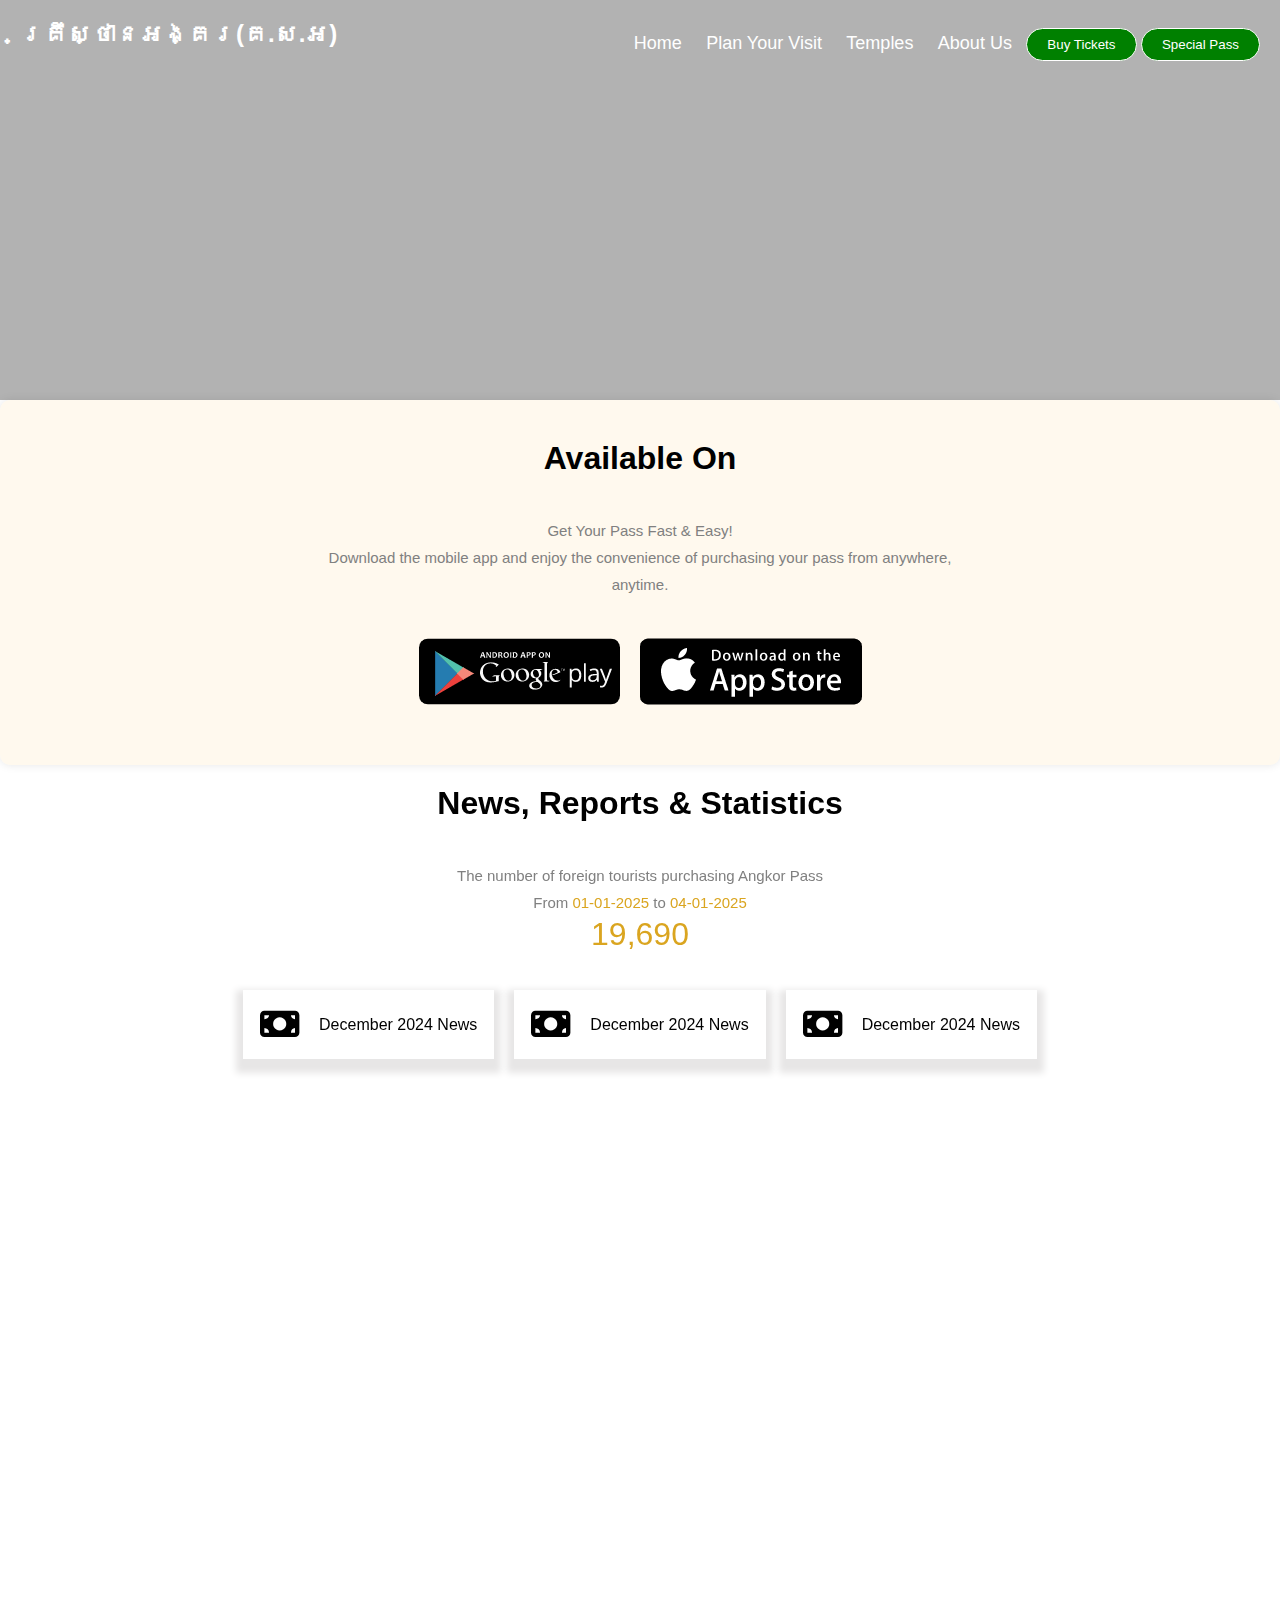
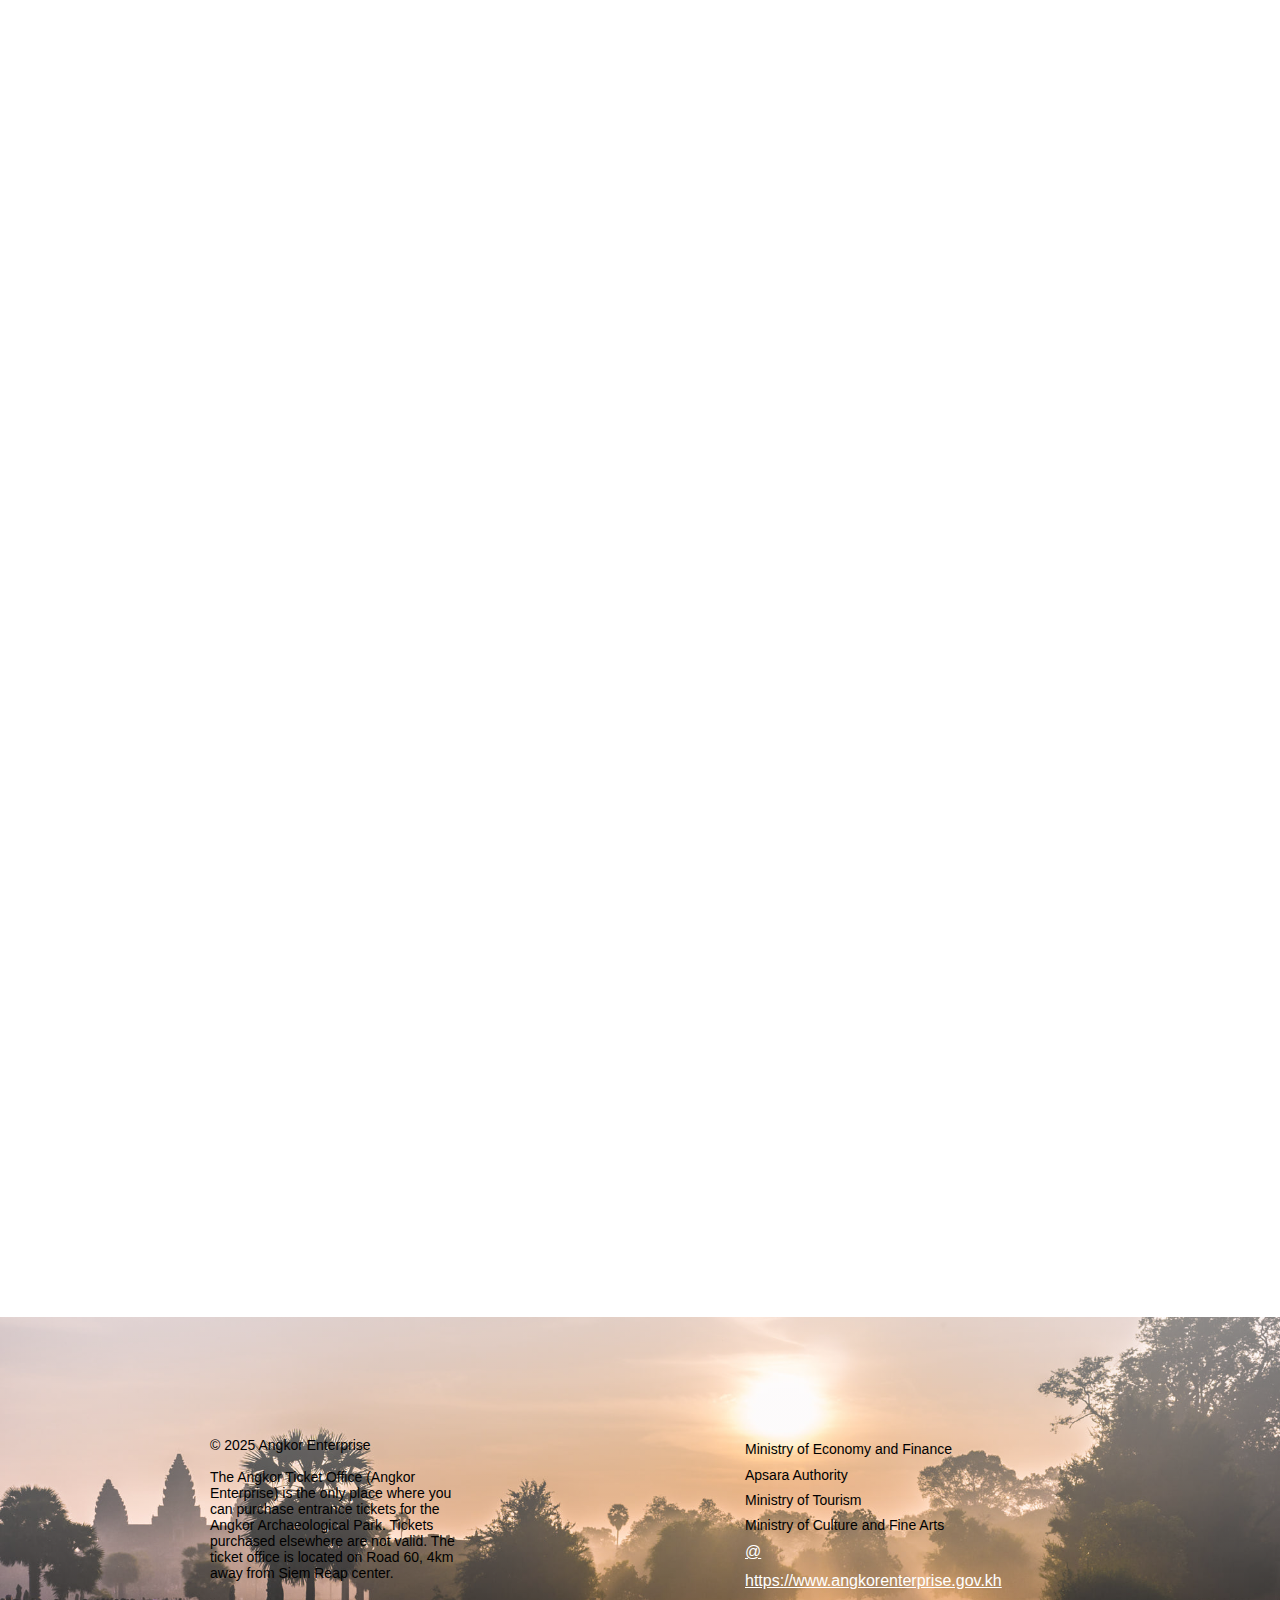
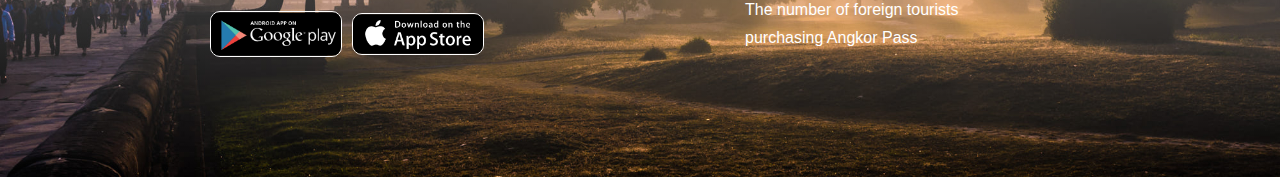
<file: index.html>
<!DOCTYPE html>
<html lang="en">

<head>
    <meta charset="UTF-8">
    <meta name="viewport" content="width=device-width, initial-scale=1.0">
    <title>Group | 3</title>
    <link rel="stylesheet" href="https://cdnjs.cloudflare.com/ajax/libs/font-awesome/6.7.2/css/all.min.css"
        integrity="sha512-Evv84Mr4kqVGRNSgIGL/F/aIDqQb7xQ2vcrdIwxfjThSH8CSR7PBEakCr51Ck+w+/U6swU2Im1vVX0SVk9ABhg=="
        crossorigin="anonymous" referrerpolicy="no-referrer" />
    <link rel="stylesheet" href="css/style.css">
    <link href="https://unpkg.com/aos@2.3.1/dist/aos.css" rel="stylesheet">
    <script src="https://unpkg.com/aos@2.3.1/dist/aos.js"></script>
</head>

<body>
    <div class="Header-img">
        <header>
            <div>
                <h1>
                    គ្រឹស្ថានអង្គរ(គ.ស​.អ)
                </h1>
            </div>
            <div>
                <a href="index.html">Home</a>
                <a href="plan.html">Plan Your Visit</a>
                <a href="temple.html">Temples</a>
                <a href="aboutUs.html">About Us</a>
                <button class="btn-primry">Buy Tickets</button>
                <button class="btn-primry">Special Pass</button>
            </div>
        </header>
    </div>

    <div class="main-1">

        <div class="Text">
            <h1 class="text-header">Available On</h1>
            <p class="gray-text">Get Your Pass Fast & Easy!</p>
            <p class="gray-text">Download the mobile app and enjoy the convenience of purchasing your pass from
                anywhere,<br> anytime.</p>
        </div>

        <div class="store">
            <img src="images/google-play-v2.png" alt="">
            <img src="images/app-store.png" alt="">
        </div>

    </div>

    <main data-aos="zoom-in">

        <div class="Text">
            <h1 class="text-header">News, Reports & Statistics</h1>
            <p class="gray-text">The number of foreign tourists purchasing Angkor Pass</p>
            <p class="gray-text">From <b style="color: goldenrod; font-weight: 100;"> 01-01-2025 </b> to <b style="color: goldenrod; font-weight: 100;"> 04-01-2025 </b></p>
            <h1 style="text-align: center; color: goldenrod; font-weight: 100;">19,690</h1>
        </div>

        <div class="data">
            <div>
                <div class="detail">
                    <span><i class="fa-solid fa-money-bill"></i></span>
                    <p>December 2024 News</p>
                </div>
                <div class="detail">
                    <span><i class="fa-solid fa-money-bill"></i></span>
                    <p>December 2024 News</p>
                </div>
                <div class="detail">
                    <span><i class="fa-solid fa-money-bill"></i></span>
                    <p>December 2024 News</p>
                </div>
            </div>
        </div>
    </main>

    <div data-aos="zoom-in" style="background: #fff1d466;">
        <h1 class="text-header">Ticket prices</h1>
        <div class="main-2">
            <div class="dataOfMain">
                <img src="images/1Day_Black.png" alt="">
                <img src="images/3Days_Black.png" alt="">
                <img src="images/7Days_Black.png" alt="">
            </div>
            <div class="apsaraImage-1">
                <img src="images/apsara-top.png" alt="">
            </div>
        </div>
    </div>

    <div data-aos="zoom-in">
        <h1  class="text-header">Plan Your Visit</h1>
        <p class="gray-text">Plan your trip and access to Siem Reap town, the gateway to the Angkor Archaeological Park.</p>
        <div class="main-3">
            <div class="apsaraImage-2">
                <img src="images/apsara.png" alt="">
            </div>
            <div class="dataOfMain-3">
                <div>
                    <span><i class="fa-solid fa-car"></i></span>
                    <h1>Travelling to Siem Reap</h1>
                    <p>
                        The charming and emerging town Siem Reap is the gateway the Angkor Archaeological Park.
                    </p>
                </div>
                <div>
                    <span><i class="fa-solid fa-bicycle"></i></i></span>
                    <h1>Travelling in Siem Reap</h1>
                    <p>
                        Travelling around Siem Reap town is covenient. The town offers variety of travel experience. </p>
                </div>
                <div>
                    <span><i class="fa-solid fa-bed"></i></span>
                    <h1>Where to stay</h1>
                    <p>
                        From luxury 5 stars hotels to the budget-fiendly guest houses, Siem Reap provides you the unique
                        experience while staying in Cambodia. </p>
                </div>
                <div>
                    <span><i class="fa-solid fa-signs-post"></i></i></span>
                    <h1>Activities & Attractions</h1>
                    <p>
                        Beyond the temples, Siem Reap offers variety of activities and attractions. </p>
                </div>
                <div>
                    <span><i class="fa-solid fa-list-ol"></i></span>
                    <h1>Imformation</h1>
                    <p>
                        Access information to the Angkor Archaeological Park. </p>
                </div>
                <div>
                    <span><i class="fa-brands fa-cc-visa"></i></span>
                    <h1>Visa</h1>
                    <p>
                        Apply for a Single Tourist entry visa and pay securely using your VISACard, Mastercard or Unionpay.
                    </p>
                </div>
            </div>
        </div>
    </div>

    <div data-aos="zoom-in" class="image-hide">
        <div class="image-container">
            <img src="images/img-1.jpg" alt="">
            <div class="overlay-text">
                <h1>Prasat Presas Khan</h1>
                <p>Lorem ipsum dolor sit amet, consectetur adipisicing elit. Quaerat placeat ipsa facilis minus nostrum cupiditate quibusdam vitae doloribus, suscipit velit? Impedit temporibus fugit ipsum, ratione vitae hic nesciunt facere eveniet.</p>
            </div>
        </div>
        <div class="image-container">
            <img src="images/img-2.jpg" alt="">
            <div class="overlay-text">
                <h1>Prasat Presas Khan</h1>
                <p>Lorem ipsum dolor sit amet, consectetur adipisicing elit. Quaerat placeat ipsa facilis minus nostrum cupiditate quibusdam vitae doloribus, suscipit velit? Impedit temporibus fugit ipsum, ratione vitae hic nesciunt facere eveniet.</p>
            </div>
        </div>
        <div class="image-container">
            <img src="images/img-3.jpg" alt="">
            <div class="overlay-text">
                <h1>Prasat Presas Khan</h1>
                <p>Lorem ipsum dolor sit amet, consectetur adipisicing elit. Quaerat placeat ipsa facilis minus nostrum cupiditate quibusdam vitae doloribus, suscipit velit? Impedit temporibus fugit ipsum, ratione vitae hic nesciunt facere eveniet.</p>
            </div>
        </div>
        <div class="image-container">
            <img src="images/img-4.jpg" alt="">
            <div class="overlay-text">
                <h1>Prasat Presas Khan</h1>
                <p>Lorem ipsum dolor sit amet, consectetur adipisicing elit. Quaerat placeat ipsa facilis minus nostrum cupiditate quibusdam vitae doloribus, suscipit velit? Impedit temporibus fugit ipsum, ratione vitae hic nesciunt facere eveniet.</p>
            </div>
        </div>
        <div class="image-container">
            <img src="images/img-5.jpg" alt="">
            <div class="overlay-text">
                <h1>Prasat Presas Khan</h1>
                <p>Lorem ipsum dolor sit amet, consectetur adipisicing elit. Quaerat placeat ipsa facilis minus nostrum cupiditate quibusdam vitae doloribus, suscipit velit? Impedit temporibus fugit ipsum, ratione vitae hic nesciunt facere eveniet.</p>
            </div>
        </div>
    </div>
    
    <footer>
        <div class="foster-grid">
          <div class="foster-R">
            <p>© 2025 Angkor Enterprise</p>
            <br />
            <p>
              The Angkor Ticket Office (Angkor Enterprise) is the only place where
              you can purchase entrance tickets for the Angkor Archaeological
              Park. Tickets purchased elsewhere are not valid. The ticket office
              is located on Road 60, 4km away from Siem Reap center.
            </p>
           
            <div class="store-2">
              <img class="img-2" src="images/google-play-v2.png" alt="" />
              <img class="img-2" src="images/app-store.png" alt="" />
            </div>
          </div>
          <div class="foster-L">
            <p>
              Ministry of Economy and Finance <br>
              Apsara Authority <br>
              Ministry of Tourism <br>
              Ministry of Culture and Fine Arts <br>
            </p>

            <a href="https://www.angkorenterprise.gov.kh" class="big-p">@ https://www.angkorenterprise.gov.kh</a>
              
            <p class="big-p">The number of foreign tourists purchasing Angkor Pass</p>
          </div>
        </div>
      </footer>
      <script>
        AOS.init();
      </script>
</body>

</html>
</file>
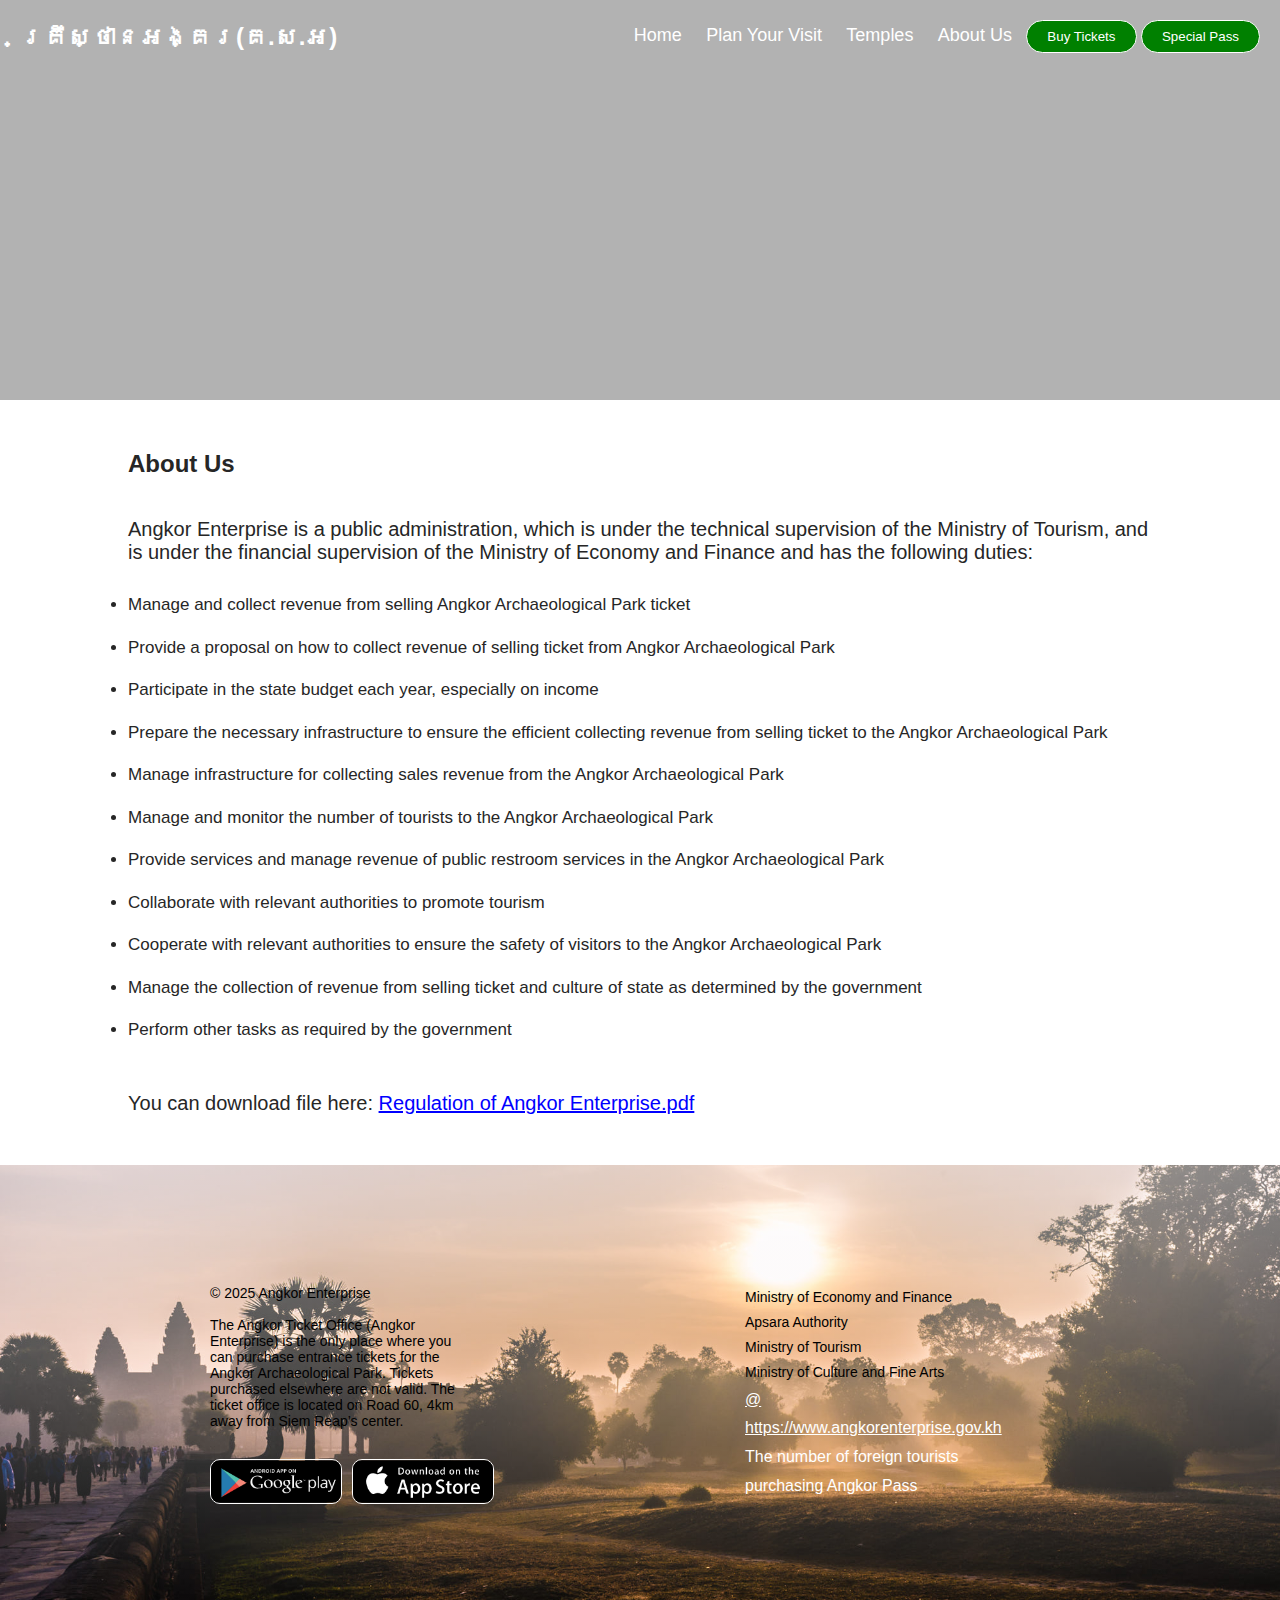
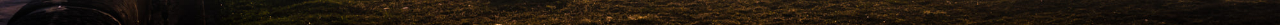
<file: aboutUs.html>
<!DOCTYPE html>
<html lang="en">
  <head>
    <meta charset="UTF-8" />
    <meta name="viewport" content="width=device-width, initial-scale=1.0" />
    <title>Document</title>
    <link rel="stylesheet" href="css/contact.css" />
    <link href="https://unpkg.com/aos@2.3.1/dist/aos.css" rel="stylesheet">
    <script src="https://unpkg.com/aos@2.3.1/dist/aos.js"></script>

  </head>
  <body>
    <div class="Header-img">
      <header>
        <div>
          <h1>គ្រឹស្ថានអង្គរ(គ.ស​.អ)</h1>
        </div>
        <div>
          <a href="index.html">Home</a>
          <a href="plan.html">Plan Your Visit</a>
          <a href="temple.html">Temples</a>
          <a href="aboutUs.html">About Us</a>
          <button class="btn-primry">Buy Tickets</button>
          <button class="btn-primry">Special Pass</button>
        </div>
      </header>
    </div>

    <main>
      <div>
        <h1>About Us</h1>
        <p>
          Angkor Enterprise is a public administration, which is under the
          technical supervision of the Ministry of Tourism, and is under the
          financial supervision of the Ministry of Economy and Finance and has
          the following duties:
        </p>
      </div>
      <div class="txt">
        <ul>
          <li>Manage and collect revenue from selling Angkor Archaeological Park ticket </li>
          <li>Provide a proposal on how to collect revenue of selling ticket from Angkor Archaeological Park</li>
          <li>Participate in the state budget each year, especially on income</li>
          <li>Prepare the necessary infrastructure to ensure the efficient collecting revenue from selling ticket to the Angkor Archaeological Park</li>
          <li>Manage infrastructure for collecting sales revenue from the Angkor Archaeological Park</li>
          <li>Manage and monitor the number of tourists to the Angkor Archaeological Park</li>
          <li>Provide services and manage revenue of public restroom services in the Angkor Archaeological Park</li>
          <li>Collaborate with relevant authorities to promote tourism</li>
          <li>Cooperate with relevant authorities to ensure the safety of visitors to the Angkor Archaeological Park</li>
          <li>Manage the collection of revenue from selling ticket and culture of state as determined by the government</li>
          <li> Perform other tasks as required by the government</li>
        </ul>
      </div>
      <div>
        <p>
          You can download file here: <a>Regulation of Angkor Enterprise.pdf</a>
        </p>
      </div>
    </main>

    <footer>
      <div class="foster-grid">
        <div class="foster-R">
          <p>© 2025 Angkor Enterprise</p>
          <br />
          <p>
            The Angkor Ticket Office (Angkor Enterprise) is the only place where
            you can purchase entrance tickets for the Angkor Archaeological
            Park. Tickets purchased elsewhere are not valid. The ticket office
            is located on Road 60, 4km away from Siem Reap’s center.
          </p>
          <div class="store">
            <img src="images/google-play-v2.png" alt="" />
            <img class="img-2" src="images/app-store.png" alt="" />
          </div>
        </div>
        <div class="foster-L">
          <p>
            Ministry of Economy and Finance <br />
            Apsara Authority <br />
            Ministry of Tourism <br />
            Ministry of Culture and Fine Arts <br />
          </p>

          <a href="https://www.angkorenterprise.gov.kh" class="big-p">@ https://www.angkorenterprise.gov.kh</a>
          
          <p class="big-p">
            The number of foreign tourists purchasing Angkor Pass
          </p>
        </div>
      </div>
    </footer>
    <script>
      AOS.init();
    </script>
  </body>
</html>
</file>
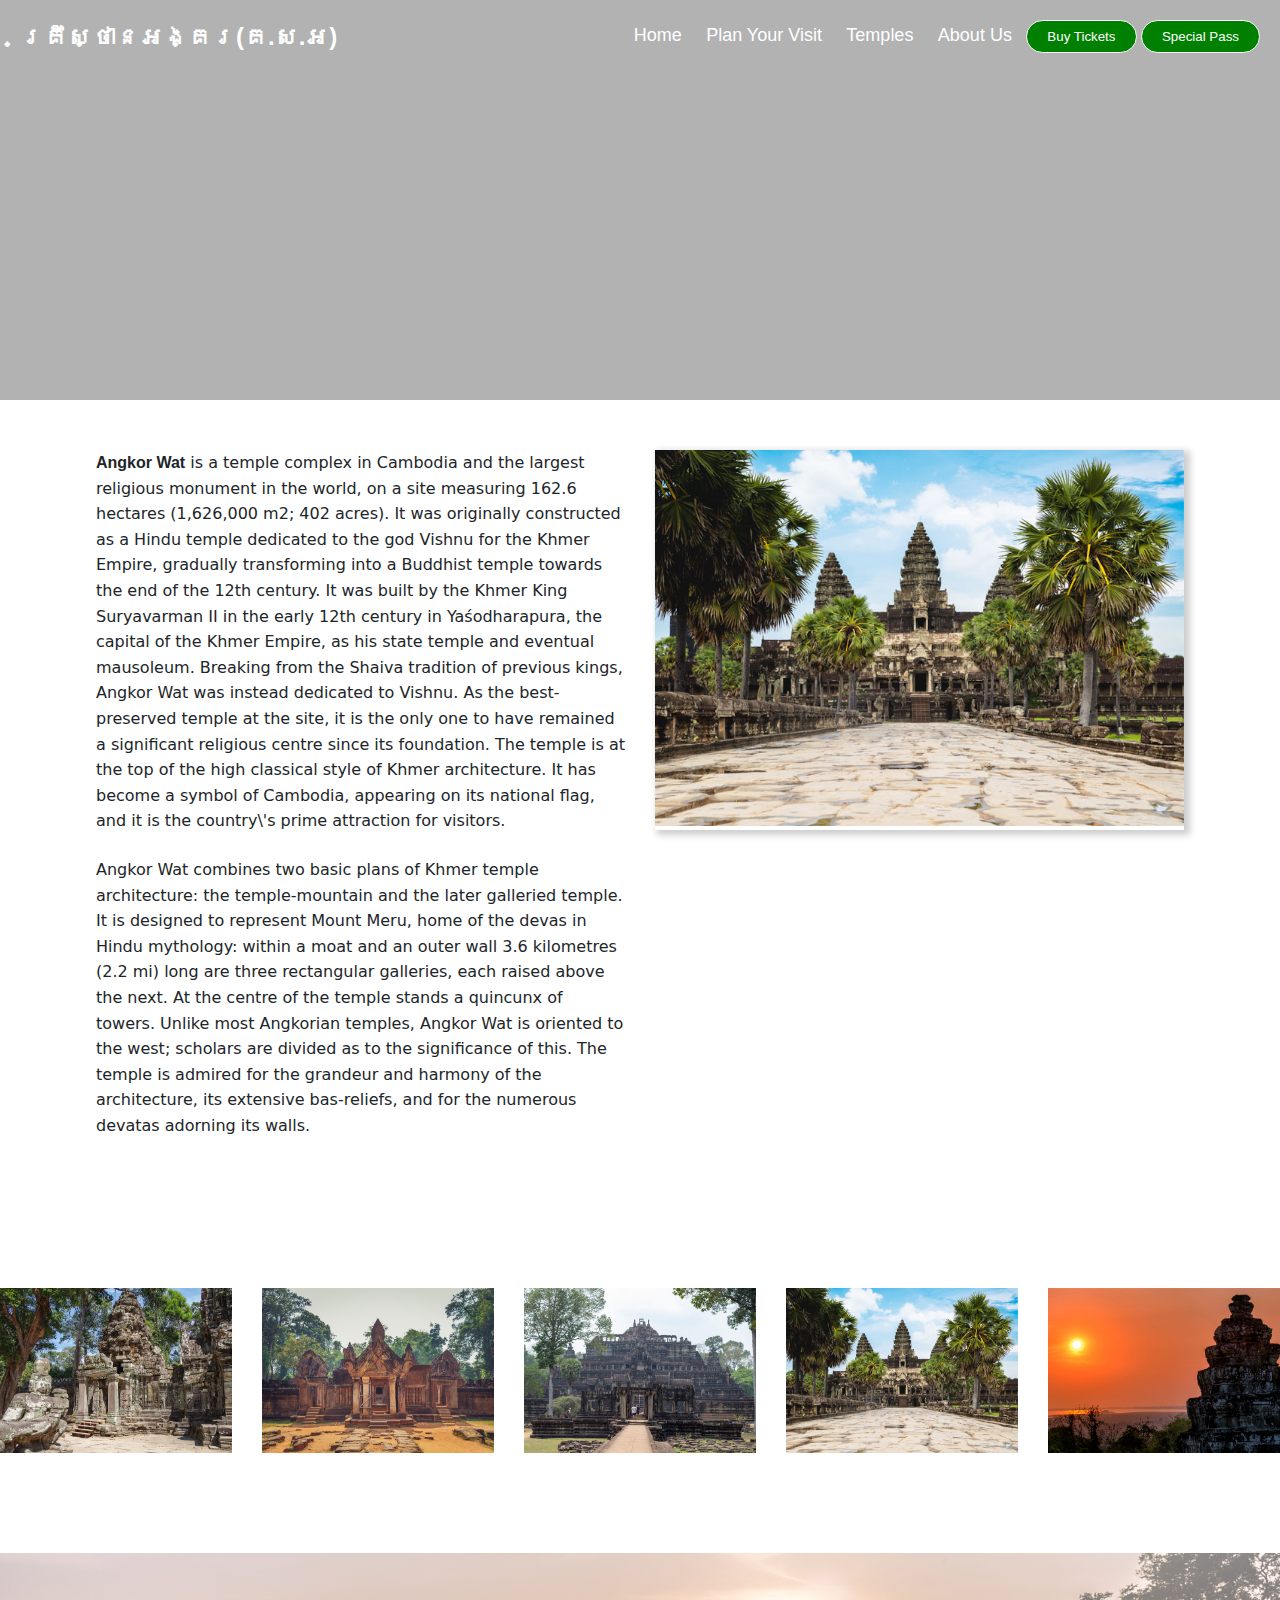
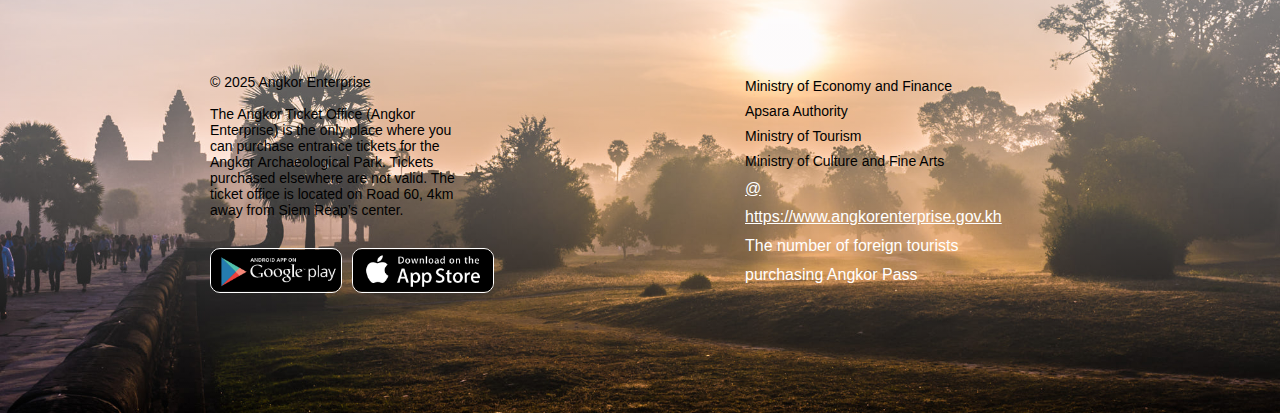
<file: angkor.html>
<!DOCTYPE html>
<html lang="en">
  <head>
    <meta charset="UTF-8" />
    <meta name="viewport" content="width=device-width, initial-scale=1.0" />
    <title>Document</title>
    <link rel="stylesheet" href="css/angkor.css" />
  </head>
  <body>
    <div class="Header-img">
      <header>
        <div>
          <h1>គ្រឹស្ថានអង្គរ(គ.ស​.អ)</h1>
        </div>
        <div>
          <a href="index.html">Home</a>
          <a href="plan.html">Plan Your Visit</a>
          <a href="temple.html">Temples</a>
          <a href="aboutUs.html">About Us</a>
          <button class="btn-primry">Buy Tickets</button>
          <button class="btn-primry">Special Pass</button>
        </div>
      </header>
    </div>

    <main>
      <div class="item-Left">
        <p>
          <b>Angkor Wat</b> is a temple complex in Cambodia and the largest
          religious monument in the world, on a site measuring 162.6 hectares
          (1,626,000 m2; 402 acres). It was originally constructed as a Hindu
          temple dedicated to the god Vishnu for the Khmer Empire, gradually
          transforming into a Buddhist temple towards the end of the 12th
          century. It was built by the Khmer King Suryavarman II in the early
          12th century in Yaśodharapura, the capital of the Khmer Empire, as his
          state temple and eventual mausoleum. Breaking from the Shaiva
          tradition of previous kings, Angkor Wat was instead dedicated to
          Vishnu. As the best-preserved temple at the site, it is the only one
          to have remained a significant religious centre since its foundation.
          The temple is at the top of the high classical style of Khmer
          architecture. It has become a symbol of Cambodia, appearing on its
          national flag, and it is the country\'s prime attraction for visitors.
        </p>
        <br />
        <p>
          Angkor Wat combines two basic plans of Khmer temple architecture: the
          temple-mountain and the later galleried temple. It is designed to
          represent Mount Meru, home of the devas in Hindu mythology: within a
          moat and an outer wall 3.6 kilometres (2.2 mi) long are three
          rectangular galleries, each raised above the next. At the centre of
          the temple stands a quincunx of towers. Unlike most Angkorian temples,
          Angkor Wat is oriented to the west; scholars are divided as to the
          significance of this. The temple is admired for the grandeur and
          harmony of the architecture, its extensive bas-reliefs, and for the
          numerous devatas adorning its walls.
        </p>
      </div>
      <div class="item_Right">
        <img src="images/img-4.jpg" alt="" />
      </div>
    </main>

    <div class="image-hide">
      <div class="image-container">
        <img src="images/img-1.jpg" alt="" />
        <div class="overlay-text">
          <h1>Prasat Presas Khan</h1>
          <p>
            Lorem ipsum dolor sit amet, consectetur adipisicing elit. Quaerat
            placeat ipsa facilis minus nostrum cupiditate quibusdam vitae
            doloribus, suscipit velit? Impedit temporibus fugit ipsum, ratione
            vitae hic nesciunt facere eveniet.
          </p>
        </div>
      </div>
      <div class="image-container">
        <img src="images/img-2.jpg" alt="" />
        <div class="overlay-text">
          <h1>Prasat Presas Khan</h1>
          <p>
            Lorem ipsum dolor sit amet, consectetur adipisicing elit. Quaerat
            placeat ipsa facilis minus nostrum cupiditate quibusdam vitae
            doloribus, suscipit velit? Impedit temporibus fugit ipsum, ratione
            vitae hic nesciunt facere eveniet.
          </p>
        </div>
      </div>
      <div class="image-container">
        <img src="images/img-3.jpg" alt="" />
        <div class="overlay-text">
          <h1>Prasat Presas Khan</h1>
          <p>
            Lorem ipsum dolor sit amet, consectetur adipisicing elit. Quaerat
            placeat ipsa facilis minus nostrum cupiditate quibusdam vitae
            doloribus, suscipit velit? Impedit temporibus fugit ipsum, ratione
            vitae hic nesciunt facere eveniet.
          </p>
        </div>
      </div>
      <div class="image-container">
        <img src="images/img-4.jpg" alt="" />
        <div class="overlay-text">
          <h1>Prasat Presas Khan</h1>
          <p>
            Lorem ipsum dolor sit amet, consectetur adipisicing elit. Quaerat
            placeat ipsa facilis minus nostrum cupiditate quibusdam vitae
            doloribus, suscipit velit? Impedit temporibus fugit ipsum, ratione
            vitae hic nesciunt facere eveniet.
          </p>
        </div>
      </div>
      <div class="image-container">
        <img src="images/img-5.jpg" alt="" />
        <div class="overlay-text">
          <h1>Prasat Presas Khan</h1>
          <p>
            Lorem ipsum dolor sit amet, consectetur adipisicing elit. Quaerat
            placeat ipsa facilis minus nostrum cupiditate quibusdam vitae
            doloribus, suscipit velit? Impedit temporibus fugit ipsum, ratione
            vitae hic nesciunt facere eveniet.
          </p>
        </div>
      </div>
    </div>

    <footer>
      <div class="foster-grid">
        <div class="foster-R">
          <p>© 2025 Angkor Enterprise</p>
          <br />
          <p>
            The Angkor Ticket Office (Angkor Enterprise) is the only place where
            you can purchase entrance tickets for the Angkor Archaeological
            Park. Tickets purchased elsewhere are not valid. The ticket office
            is located on Road 60, 4km away from Siem Reap’s center.
          </p>
          <div class="store">
            <img src="images/google-play-v2.png" alt="" />
            <img class="img-2" src="images/app-store.png" alt="" />
          </div>
        </div>
        <div class="foster-L">
          <p>
            Ministry of Economy and Finance <br />
            Apsara Authority <br />
            Ministry of Tourism <br />
            Ministry of Culture and Fine Arts <br />
          </p>

          <a href="https://www.angkorenterprise.gov.kh" class="big-p">@ https://www.angkorenterprise.gov.kh</a>
          
          <p class="big-p">
            The number of foreign tourists purchasing Angkor Pass
          </p>
        </div>
      </div>
    </footer>
  </body>
</html>
</file>
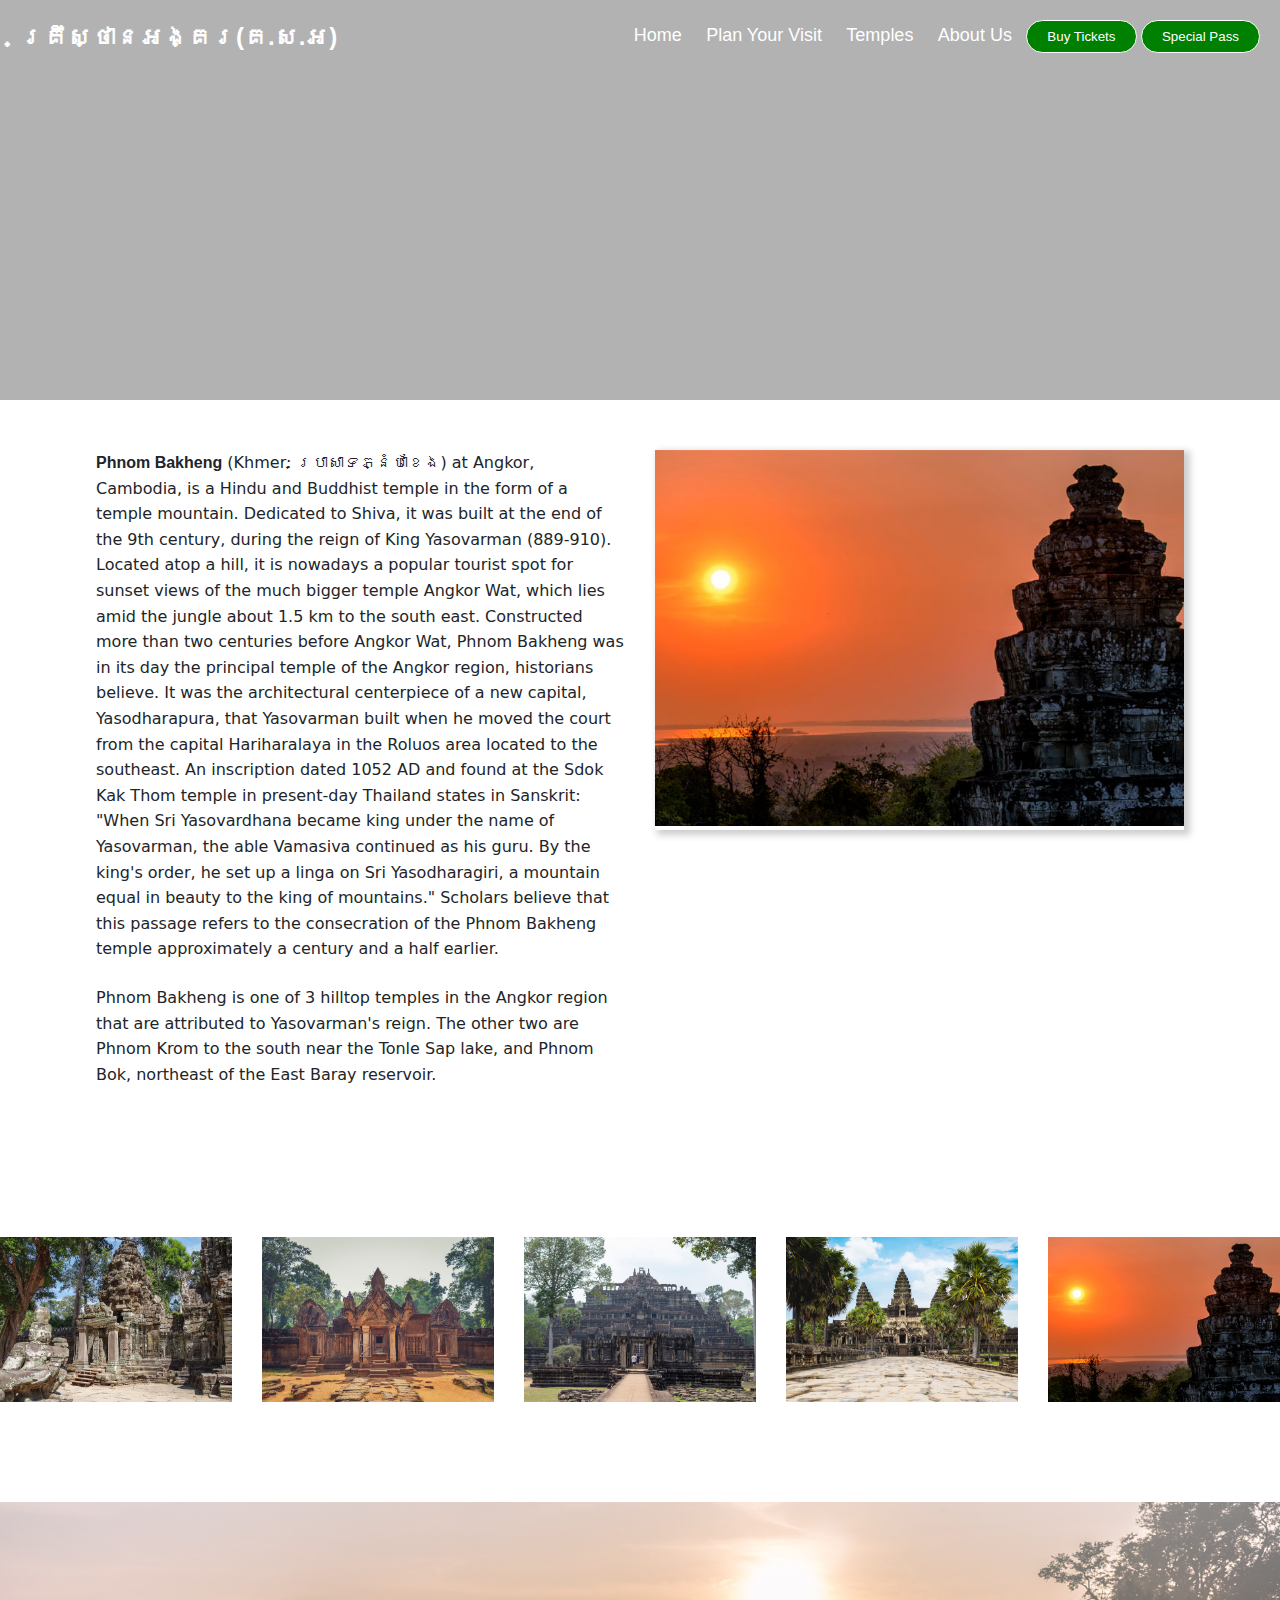
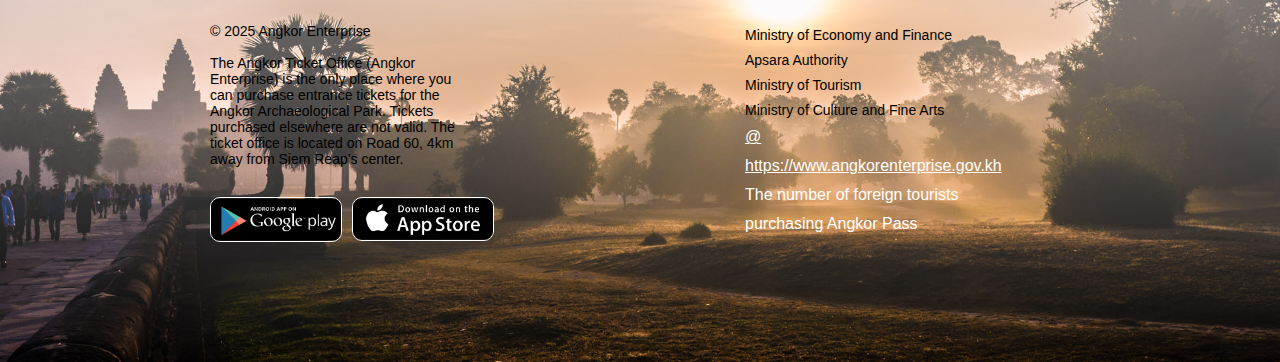
<file: bakheng.html>
<!DOCTYPE html>
<html lang="en">
  <head>
    <meta charset="UTF-8" />
    <meta name="viewport" content="width=device-width, initial-scale=1.0" />
    <title>Document</title>
    <link rel="stylesheet" href="css/angkor.css" />
  </head>
  <body>
    <div class="Header-img">
      <header>
        <div>
          <h1>គ្រឹស្ថានអង្គរ(គ.ស​.អ)</h1>
        </div>
        <div>
          <a href="index.html">Home</a>
          <a href="plan.html">Plan Your Visit</a>
          <a href="temple.html">Temples</a>
          <a href="aboutUs.html">About Us</a>
          <button class="btn-primry">Buy Tickets</button>
          <button class="btn-primry">Special Pass</button>
        </div>
      </header>
    </div>

    <main>
      <div class="item-Left">
        <p>
          <b>Phnom Bakheng</b> (Khmer: ប្រាសាទភ្នំបាខែង) at Angkor, Cambodia, is
          a Hindu and Buddhist temple in the form of a temple mountain.
          Dedicated to Shiva, it was built at the end of the 9th century, during
          the reign of King Yasovarman (889-910). Located atop a hill, it is
          nowadays a popular tourist spot for sunset views of the much bigger
          temple Angkor Wat, which lies amid the jungle about 1.5 km to the
          south ea﻿st. Constructed more than two centuries before Angkor Wat,
          Phnom Bakheng was in its day the principal temple of the Angkor
          region, historians believe. It was the architectural centerpiece of a
          new capital, Yasodharapura, that Yasovarman built when he moved the
          court from the capital Hariharalaya in the Roluos area located to the
          southeast. An inscription dated 1052 AD and found at the Sdok Kak Thom
          temple in present-day Thailand states in Sanskrit: "When Sri
          Yasovardhana became king under the name of Yasovarman, the able
          Vamasiva continued as his guru. By the king's order, he set up a linga
          on Sri Yasodharagiri, a mountain equal in beauty to the king of
          mountains." Scholars believe that this passage refers to the
          consecration of the Phnom Bakheng temple approximately a century and a
          half earlier.
        </p>
        <br />

        <p>
          Phnom Bakheng is one of 3 hilltop temples in the Angkor region that
          are attributed to Yasovarman's reign. The other two are Phnom Krom to
          the south near the Tonle Sap lake, and Phnom Bok, northeast of the
          East Baray reservoir.
        </p>
      </div>
      <div class="item_Right">
        <img src="images/img-5.jpg" alt="" />
      </div>
    </main>

    <div class="image-hide">
      <div class="image-container">
        <img src="images/img-1.jpg" alt="" />
        <div class="overlay-text">
          <h1>Prasat Presas Khan</h1>
          <p>
            Lorem ipsum dolor sit amet, consectetur adipisicing elit. Quaerat
            placeat ipsa facilis minus nostrum cupiditate quibusdam vitae
            doloribus, suscipit velit? Impedit temporibus fugit ipsum, ratione
            vitae hic nesciunt facere eveniet.
          </p>
        </div>
      </div>
      <div class="image-container">
        <img src="images/img-2.jpg" alt="" />
        <div class="overlay-text">
          <h1>Prasat Presas Khan</h1>
          <p>
            Lorem ipsum dolor sit amet, consectetur adipisicing elit. Quaerat
            placeat ipsa facilis minus nostrum cupiditate quibusdam vitae
            doloribus, suscipit velit? Impedit temporibus fugit ipsum, ratione
            vitae hic nesciunt facere eveniet.
          </p>
        </div>
      </div>
      <div class="image-container">
        <img src="images/img-3.jpg" alt="" />
        <div class="overlay-text">
          <h1>Prasat Presas Khan</h1>
          <p>
            Lorem ipsum dolor sit amet, consectetur adipisicing elit. Quaerat
            placeat ipsa facilis minus nostrum cupiditate quibusdam vitae
            doloribus, suscipit velit? Impedit temporibus fugit ipsum, ratione
            vitae hic nesciunt facere eveniet.
          </p>
        </div>
      </div>
      <div class="image-container">
        <img src="images/img-4.jpg" alt="" />
        <div class="overlay-text">
          <h1>Prasat Presas Khan</h1>
          <p>
            Lorem ipsum dolor sit amet, consectetur adipisicing elit. Quaerat
            placeat ipsa facilis minus nostrum cupiditate quibusdam vitae
            doloribus, suscipit velit? Impedit temporibus fugit ipsum, ratione
            vitae hic nesciunt facere eveniet.
          </p>
        </div>
      </div>
      <div class="image-container">
        <img src="images/img-5.jpg" alt="" />
        <div class="overlay-text">
          <h1>Prasat Presas Khan</h1>
          <p>
            Lorem ipsum dolor sit amet, consectetur adipisicing elit. Quaerat
            placeat ipsa facilis minus nostrum cupiditate quibusdam vitae
            doloribus, suscipit velit? Impedit temporibus fugit ipsum, ratione
            vitae hic nesciunt facere eveniet.
          </p>
        </div>
      </div>
    </div>

    <footer>
      <div class="foster-grid">
        <div class="foster-R">
          <p>© 2025 Angkor Enterprise</p>
          <br />
          <p>
            The Angkor Ticket Office (Angkor Enterprise) is the only place where
            you can purchase entrance tickets for the Angkor Archaeological
            Park. Tickets purchased elsewhere are not valid. The ticket office
            is located on Road 60, 4km away from Siem Reap’s center.
          </p>
          <div class="store">
            <img src="images/google-play-v2.png" alt="" />
            <img class="img-2" src="images/app-store.png" alt="" />
          </div>
        </div>
        <div class="foster-L">
          <p>
            Ministry of Economy and Finance <br />
            Apsara Authority <br />
            Ministry of Tourism <br />
            Ministry of Culture and Fine Arts <br />
          </p>

          <a href="https://www.angkorenterprise.gov.kh" class="big-p">@ https://www.angkorenterprise.gov.kh</a>
          
          <p class="big-p">
            The number of foreign tourists purchasing Angkor Pass
          </p>
        </div>
      </div>
    </footer>
  </body>
</html>
</file>
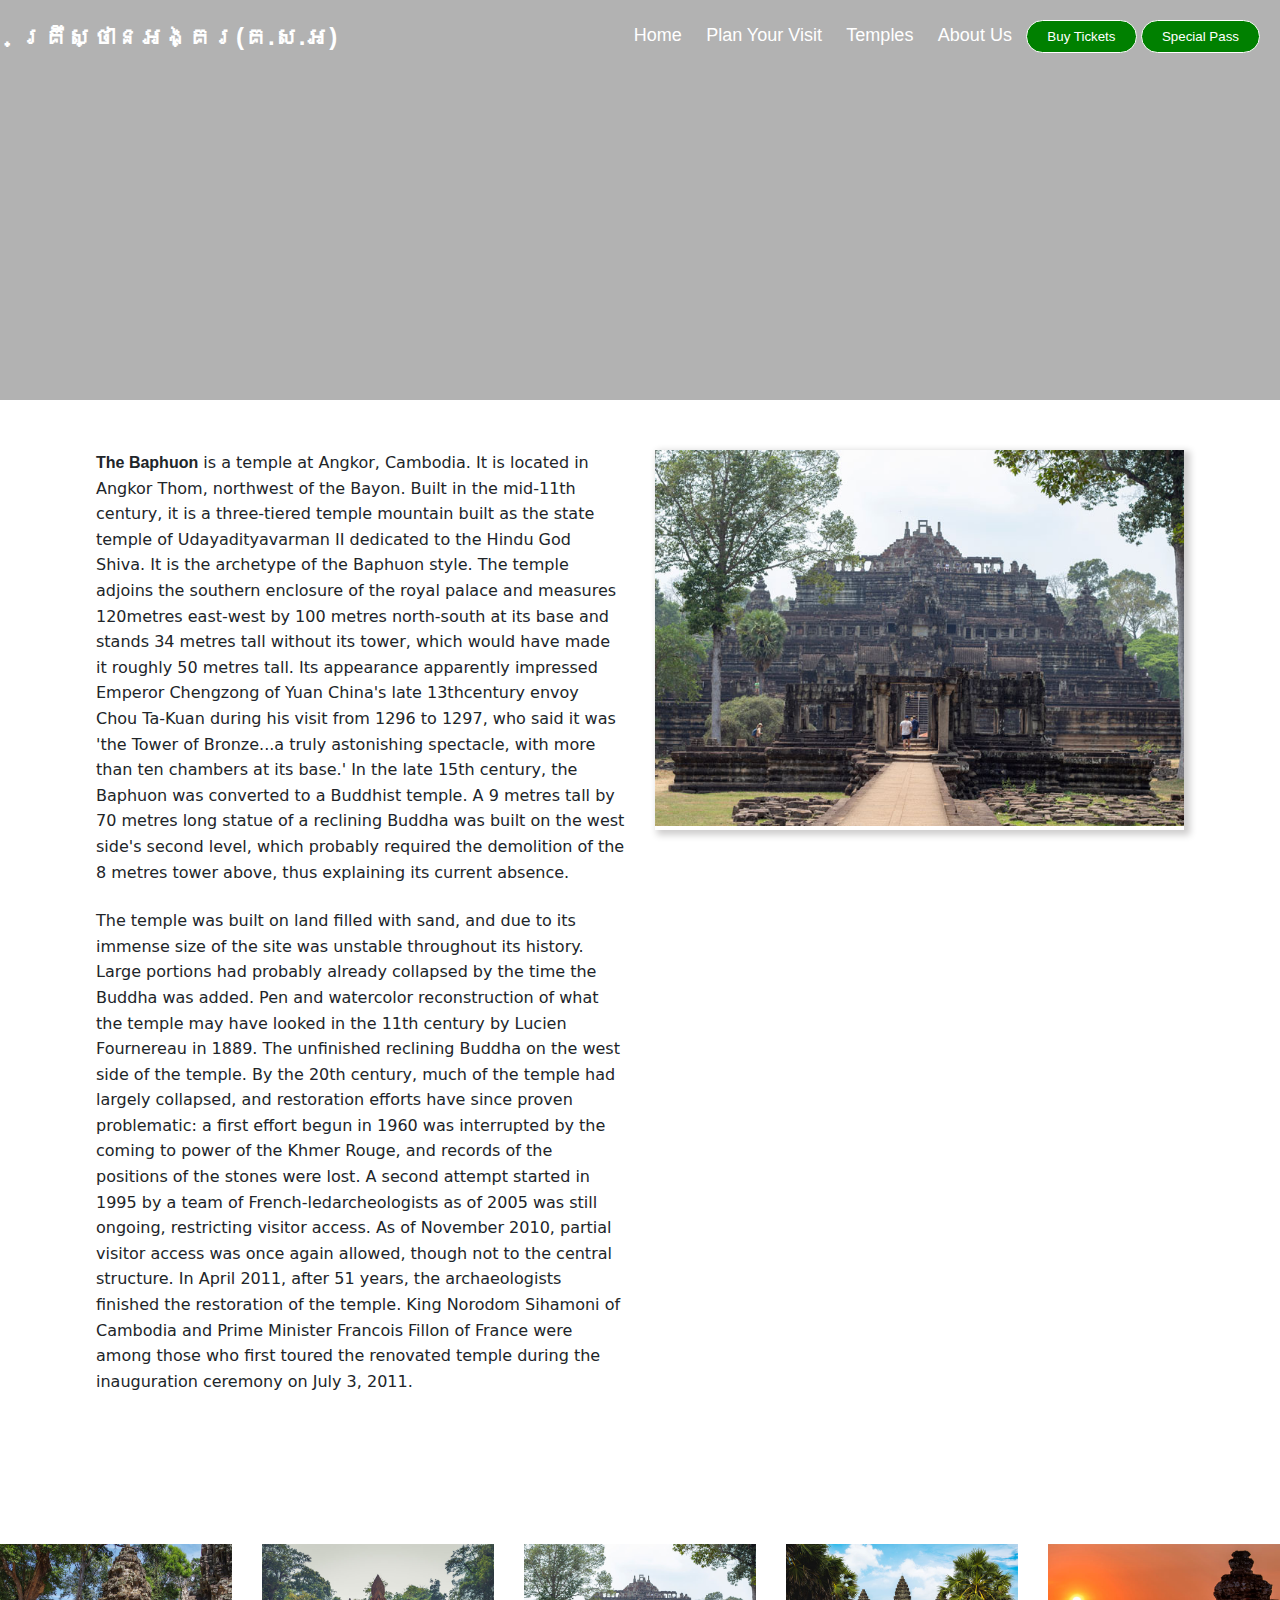
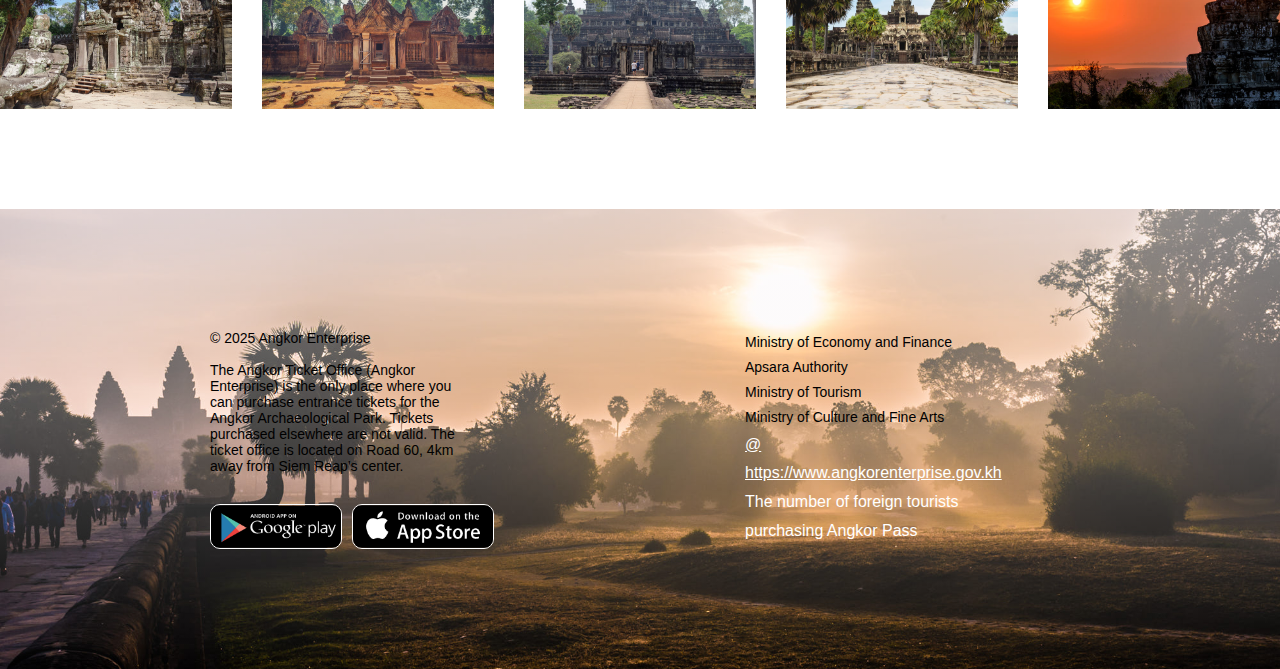
<file: baphuon.html>
<!DOCTYPE html>
<html lang="en">
  <head>
    <meta charset="UTF-8" />
    <meta name="viewport" content="width=device-width, initial-scale=1.0" />
    <title>Document</title>
    <link rel="stylesheet" href="css/angkor.css" />
  </head>
  <body>
    <div class="Header-img">
      <header>
        <div>
          <h1>គ្រឹស្ថានអង្គរ(គ.ស​.អ)</h1>
        </div>
        <div>
          <a href="index.html">Home</a>
          <a href="plan.html">Plan Your Visit</a>
          <a href="temple.html">Temples</a>
          <a href="aboutUs.html">About Us</a>
          <button class="btn-primry">Buy Tickets</button>
          <button class="btn-primry">Special Pass</button>
        </div>
      </header>
    </div>

    <main>
      <div class="item-Left">
        <p>
          <b>The Baphuon</b> is a temple at Angkor, Cambodia. It is located in
          Angkor Thom, northwest of the Bayon. Built in the mid-11th century, it
          is a three-tiered temple mountain built as the state temple of
          Udayadityavarman II dedicated to the Hindu God Shiva. It is the
          archetype of the Baphuon style. The temple adjoins the southern
          enclosure of the royal palace and measures 120metres east-west by 100
          metres north-south at its base and stands 34 metres tall without its
          tower, which would have made it roughly 50 metres tall. Its appearance
          apparently impressed Emperor Chengzong of Yuan China's late
          13thcentury envoy Chou Ta-Kuan during his visit from 1296 to 1297, who
          said it was 'the Tower of Bronze...a truly astonishing spectacle, with
          more than ten chambers at its base.' In the late 15th century, the
          Baphuon was converted to a Buddhist temple. A 9 metres tall by 70
          metres long statue of a reclining Buddha was built on the west side's
          second level, which probably required the demolition of the 8 metres
          tower above, thus explaining its current absence.
        </p>
        <br />

        <p>
          The temple was built on land filled with sand, and due to its immense
          size of the site was unstable throughout its history. Large portions
          had probably already collapsed by the time the Buddha was added. Pen
          and watercolor reconstruction of what the temple may have looked in
          the 11th century by Lucien Fournereau in 1889. The unfinished
          reclining Buddha on the west side of the temple. By the 20th century,
          much of the temple had largely collapsed, and restoration efforts have
          since proven problematic: a first effort begun in 1960 was interrupted
          by the coming to power of the Khmer Rouge, and records of the
          positions of the stones were lost. A second attempt started in 1995 by
          a team of French-ledarcheologists as of 2005 was still ongoing,
          restricting visitor access. As of November 2010, partial visitor
          access was once again allowed, though not to the central structure. In
          April 2011, after 51 years, the archaeologists finished the
          restoration of the temple. King Norodom Sihamoni of Cambodia and Prime
          Minister Francois Fillon of France were among those who first toured
          the renovated temple during the inauguration ceremony on July 3, 2011.
        </p>
      </div>
      <div class="item_Right">
        <img src="images/img-3.jpg" alt="" />
      </div>
    </main>

    <div class="image-hide">
      <div class="image-container">
        <img src="images/img-1.jpg" alt="" />
        <div class="overlay-text">
          <h1>Prasat Presas Khan</h1>
          <p>
            Lorem ipsum dolor sit amet, consectetur adipisicing elit. Quaerat
            placeat ipsa facilis minus nostrum cupiditate quibusdam vitae
            doloribus, suscipit velit? Impedit temporibus fugit ipsum, ratione
            vitae hic nesciunt facere eveniet.
          </p>
        </div>
      </div>
      <div class="image-container">
        <img src="images/img-2.jpg" alt="" />
        <div class="overlay-text">
          <h1>Prasat Presas Khan</h1>
          <p>
            Lorem ipsum dolor sit amet, consectetur adipisicing elit. Quaerat
            placeat ipsa facilis minus nostrum cupiditate quibusdam vitae
            doloribus, suscipit velit? Impedit temporibus fugit ipsum, ratione
            vitae hic nesciunt facere eveniet.
          </p>
        </div>
      </div>
      <div class="image-container">
        <img src="images/img-3.jpg" alt="" />
        <div class="overlay-text">
          <h1>Prasat Presas Khan</h1>
          <p>
            Lorem ipsum dolor sit amet, consectetur adipisicing elit. Quaerat
            placeat ipsa facilis minus nostrum cupiditate quibusdam vitae
            doloribus, suscipit velit? Impedit temporibus fugit ipsum, ratione
            vitae hic nesciunt facere eveniet.
          </p>
        </div>
      </div>
      <div class="image-container">
        <img src="images/img-4.jpg" alt="" />
        <div class="overlay-text">
          <h1>Prasat Presas Khan</h1>
          <p>
            Lorem ipsum dolor sit amet, consectetur adipisicing elit. Quaerat
            placeat ipsa facilis minus nostrum cupiditate quibusdam vitae
            doloribus, suscipit velit? Impedit temporibus fugit ipsum, ratione
            vitae hic nesciunt facere eveniet.
          </p>
        </div>
      </div>
      <div class="image-container">
        <img src="images/img-5.jpg" alt="" />
        <div class="overlay-text">
          <h1>Prasat Presas Khan</h1>
          <p>
            Lorem ipsum dolor sit amet, consectetur adipisicing elit. Quaerat
            placeat ipsa facilis minus nostrum cupiditate quibusdam vitae
            doloribus, suscipit velit? Impedit temporibus fugit ipsum, ratione
            vitae hic nesciunt facere eveniet.
          </p>
        </div>
      </div>
    </div>

    <footer>
      <div class="foster-grid">
        <div class="foster-R">
          <p>© 2025 Angkor Enterprise</p>
          <br />
          <p>
            The Angkor Ticket Office (Angkor Enterprise) is the only place where
            you can purchase entrance tickets for the Angkor Archaeological
            Park. Tickets purchased elsewhere are not valid. The ticket office
            is located on Road 60, 4km away from Siem Reap’s center.
          </p>
          <div class="store">
            <img src="images/google-play-v2.png" alt="" />
            <img class="img-2" src="images/app-store.png" alt="" />
          </div>
        </div>
        <div class="foster-L">
          <p>
            Ministry of Economy and Finance <br />
            Apsara Authority <br />
            Ministry of Tourism <br />
            Ministry of Culture and Fine Arts <br />
          </p>

          <a href="https://www.angkorenterprise.gov.kh" class="big-p">@ https://www.angkorenterprise.gov.kh</a>
          
          <p class="big-p">
            The number of foreign tourists purchasing Angkor Pass
          </p>
        </div>
      </div>
    </footer>
  </body>
</html>
</file>
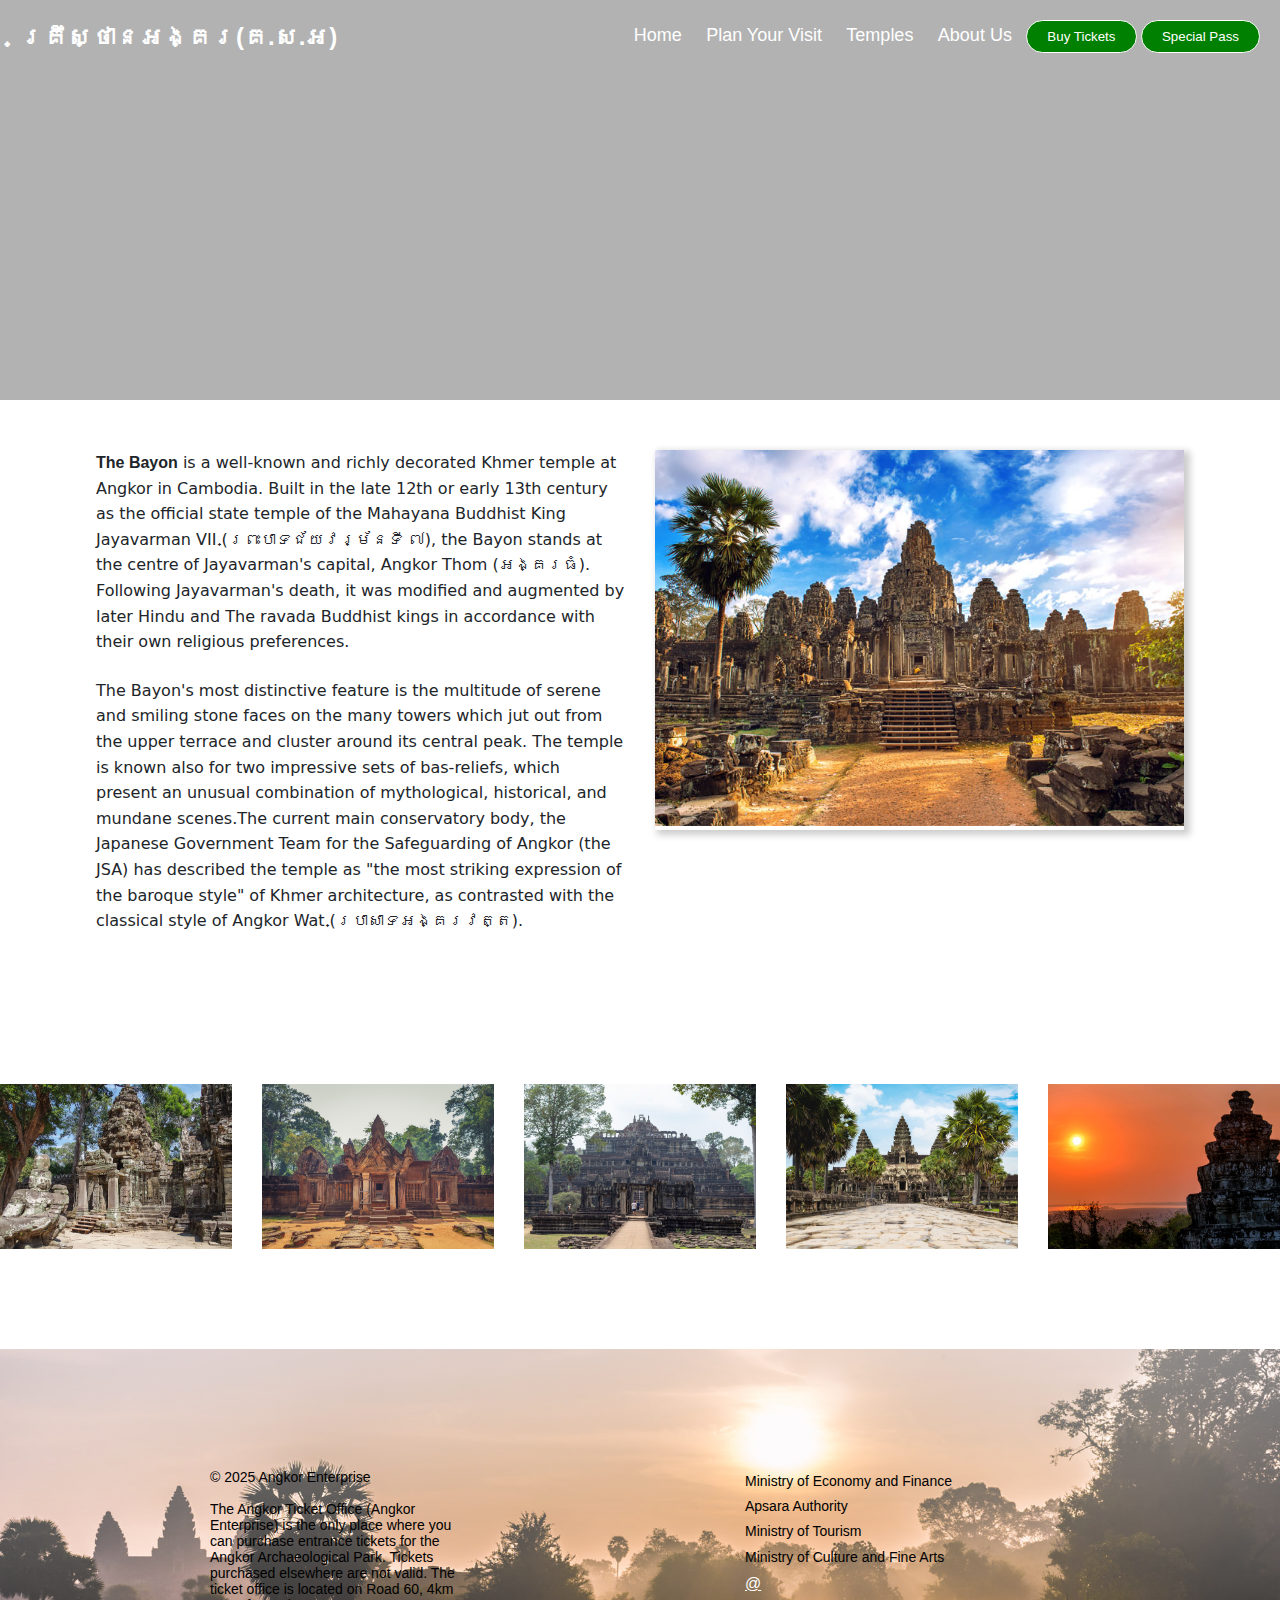
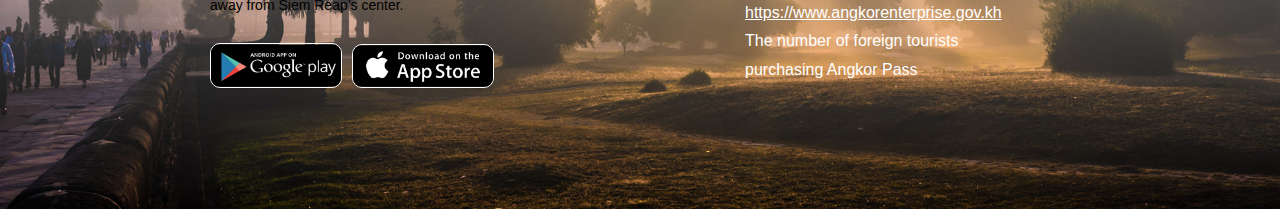
<file: bayon.html>
<!DOCTYPE html>
<html lang="en">
  <head>
    <meta charset="UTF-8" />
    <meta name="viewport" content="width=device-width, initial-scale=1.0" />
    <title>Document</title>
    <link rel="stylesheet" href="css/angkor.css" />
  </head>
  <body>
    <div class="Header-img">
      <header>
        <div>
          <h1>គ្រឹស្ថានអង្គរ(គ.ស​.អ)</h1>
        </div>
        <div>
          <a href="index.html">Home</a>
          <a href="plan.html">Plan Your Visit</a>
          <a href="temple.html">Temples</a>
          <a href="aboutUs.html">About Us</a>
          <button class="btn-primry">Buy Tickets</button>
          <button class="btn-primry">Special Pass</button>
        </div>
      </header>
    </div>

    <main>
      <div class="item-Left">
        <p>
          <b>The Bayon</b> is a well-known and richly decorated Khmer temple at
          Angkor in Cambodia. Built in the late 12th or early 13th century as
          the official state temple of the Mahayana Buddhist King Jayavarman VII
          (ព្រះបាទជ័យវរ្ម័នទី ៧), the Bayon stands at the centre of Jayavarman's
          capital, Angkor Thom (អង្គរធំ). Following Jayavarman's death, it was
          modified and augmented by later Hindu and The ravada Buddhist kings in
          accordance with their own religious preferences.
        </p><br>

        <p>
          The Bayon's most distinctive feature is the multitude of serene and
          smiling stone faces on the many towers which jut out from the upper
          terrace and cluster around its central peak. The temple is known also
          for two impressive sets of bas-reliefs, which present an unusual
          combination of mythological, historical, and mundane scenes.The
          current main conservatory body, the Japanese Government Team for the
          Safeguarding of Angkor (the JSA) has described the temple as "the most
          striking expression of the baroque style" of Khmer architecture, as
          contrasted with the classical style of Angkor Wat (ប្រាសាទអង្គរវត្ត).
        </p>
      </div>
      <div class="item_Right">
        <img src="images/img-6.jpg" alt="" />
      </div>
    </main>

    <div class="image-hide">
      <div class="image-container">
        <img src="images/img-1.jpg" alt="" />
        <div class="overlay-text">
          <h1>Prasat Presas Khan</h1>
          <p>
            Lorem ipsum dolor sit amet, consectetur adipisicing elit. Quaerat
            placeat ipsa facilis minus nostrum cupiditate quibusdam vitae
            doloribus, suscipit velit? Impedit temporibus fugit ipsum, ratione
            vitae hic nesciunt facere eveniet.
          </p>
        </div>
      </div>
      <div class="image-container">
        <img src="images/img-2.jpg" alt="" />
        <div class="overlay-text">
          <h1>Prasat Presas Khan</h1>
          <p>
            Lorem ipsum dolor sit amet, consectetur adipisicing elit. Quaerat
            placeat ipsa facilis minus nostrum cupiditate quibusdam vitae
            doloribus, suscipit velit? Impedit temporibus fugit ipsum, ratione
            vitae hic nesciunt facere eveniet.
          </p>
        </div>
      </div>
      <div class="image-container">
        <img src="images/img-3.jpg" alt="" />
        <div class="overlay-text">
          <h1>Prasat Presas Khan</h1>
          <p>
            Lorem ipsum dolor sit amet, consectetur adipisicing elit. Quaerat
            placeat ipsa facilis minus nostrum cupiditate quibusdam vitae
            doloribus, suscipit velit? Impedit temporibus fugit ipsum, ratione
            vitae hic nesciunt facere eveniet.
          </p>
        </div>
      </div>
      <div class="image-container">
        <img src="images/img-4.jpg" alt="" />
        <div class="overlay-text">
          <h1>Prasat Presas Khan</h1>
          <p>
            Lorem ipsum dolor sit amet, consectetur adipisicing elit. Quaerat
            placeat ipsa facilis minus nostrum cupiditate quibusdam vitae
            doloribus, suscipit velit? Impedit temporibus fugit ipsum, ratione
            vitae hic nesciunt facere eveniet.
          </p>
        </div>
      </div>
      <div class="image-container">
        <img src="images/img-5.jpg" alt="" />
        <div class="overlay-text">
          <h1>Prasat Presas Khan</h1>
          <p>
            Lorem ipsum dolor sit amet, consectetur adipisicing elit. Quaerat
            placeat ipsa facilis minus nostrum cupiditate quibusdam vitae
            doloribus, suscipit velit? Impedit temporibus fugit ipsum, ratione
            vitae hic nesciunt facere eveniet.
          </p>
        </div>
      </div>
    </div>

    <footer>
      <div class="foster-grid">
        <div class="foster-R">
          <p>© 2025 Angkor Enterprise</p>
          <br />
          <p>
            The Angkor Ticket Office (Angkor Enterprise) is the only place where
            you can purchase entrance tickets for the Angkor Archaeological
            Park. Tickets purchased elsewhere are not valid. The ticket office
            is located on Road 60, 4km away from Siem Reap’s center.
          </p>
          <div class="store">
            <img src="images/google-play-v2.png" alt="" />
            <img class="img-2" src="images/app-store.png" alt="" />
          </div>
        </div>
        <div class="foster-L">
          <p>
            Ministry of Economy and Finance <br />
            Apsara Authority <br />
            Ministry of Tourism <br />
            Ministry of Culture and Fine Arts <br />
          </p>

          <a href="https://www.angkorenterprise.gov.kh" class="big-p">@ https://www.angkorenterprise.gov.kh</a>
          
          <p class="big-p">
            The number of foreign tourists purchasing Angkor Pass
          </p>
        </div>
      </div>
    </footer>
  </body>
</html>
</file>
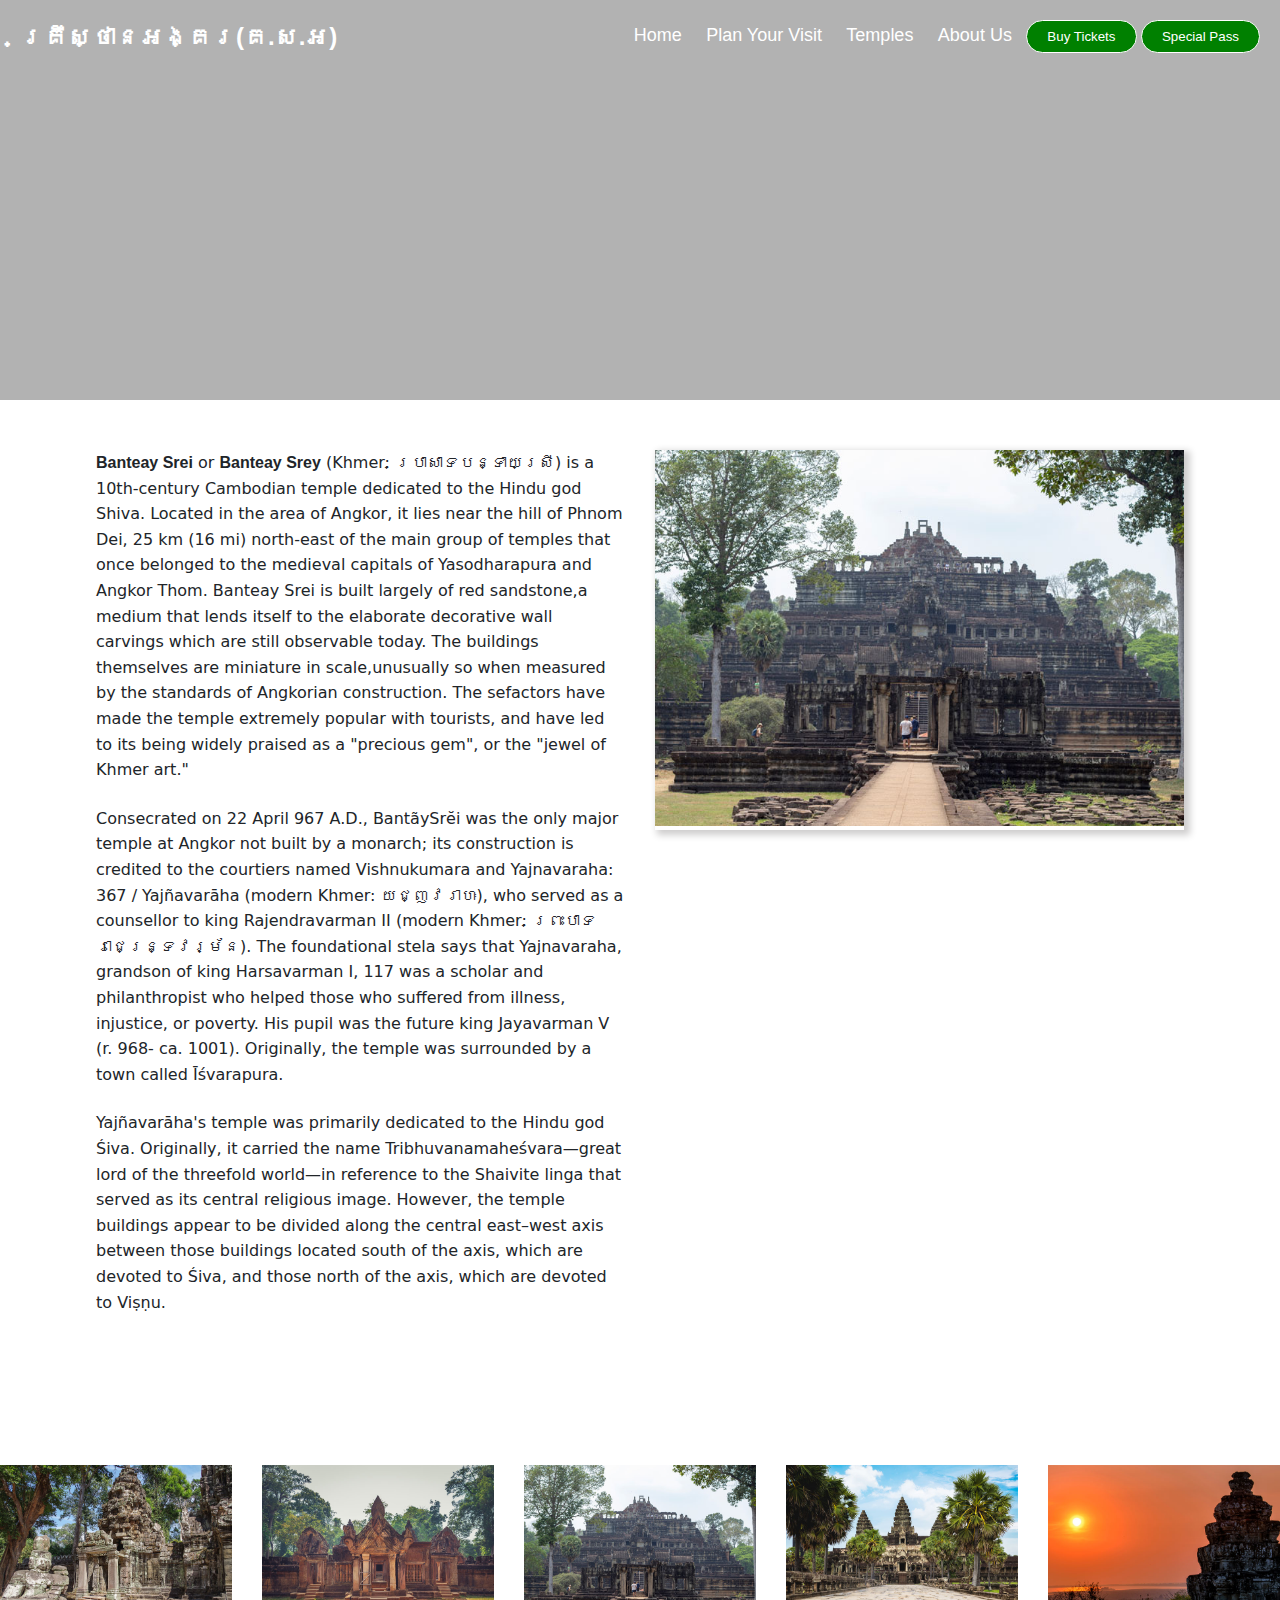
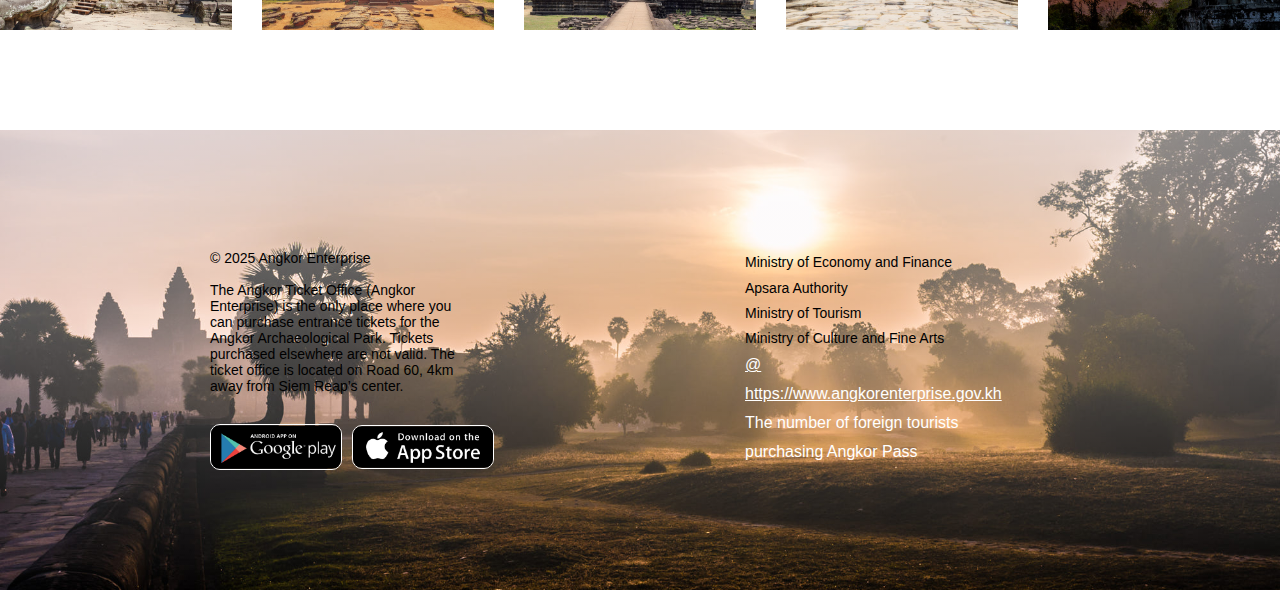
<file: bonteaySrei.html>
<!DOCTYPE html>
<html lang="en">
  <head>
    <meta charset="UTF-8" />
    <meta name="viewport" content="width=device-width, initial-scale=1.0" />
    <title>Document</title>
    <link rel="stylesheet" href="css/angkor.css" />
  </head>
  <body>
    <div class="Header-img">
      <header>
        <div>
          <h1>គ្រឹស្ថានអង្គរ(គ.ស​.អ)</h1>
        </div>
        <div>
          <a href="index.html">Home</a>
          <a href="plan.html">Plan Your Visit</a>
          <a href="temple.html">Temples</a>
          <a href="aboutUs.html">About Us</a>
          <button class="btn-primry">Buy Tickets</button>
          <button class="btn-primry">Special Pass</button>
        </div>
      </header>
    </div>

    <main>
      <div class="item-Left">
        <p>
          <b>Banteay Srei</b> or <b>Banteay Srey</b> (Khmer: ប្រាសាទបន្ទាយស្រី)
          is a 10th-century Cambodian temple dedicated to the Hindu god Shiva.
          Located in the area of Angkor, it lies near the hill of Phnom Dei, 25
          km (16 mi) north-east of the main group of temples that once belonged
          to the medieval capitals of Yasodharapura and Angkor Thom. Banteay
          Srei is built largely of red sandstone,a medium that lends itself to
          the elaborate decorative wall carvings which are still observable
          today. The buildings themselves are miniature in scale,unusually so
          when measured by the standards of Angkorian construction. The
          sefactors have made the temple extremely popular with tourists, and
          have led to its being widely praised as a "precious gem", or the
          "jewel of Khmer art."
        </p>
        <br />

        <p>
          Consecrated on 22 April 967 A.D., BantãySrĕi was the only major temple
          at Angkor not built by a monarch; its construction is credited to the
          courtiers named Vishnukumara and Yajnavaraha: 367 / Yajñavarāha
          (modern Khmer: យជ្ញវរាហៈ), who served as a counsellor to king
          Rajendravarman II (modern Khmer: ព្រះបាទរាជេន្រ្ទវរ្ម័ន). The
          foundational stela says that Yajnavaraha, grandson of king Harsavarman
          I, 117 was a scholar and philanthropist who helped those who suffered
          from illness, injustice, or poverty. His pupil was the future king
          Jayavarman V (r. 968- ca. 1001). Originally, the temple was surrounded
          by a town called Īśvarapura.
        </p>
        <br />

        <p>
          Yajñavarāha's temple was primarily dedicated to the Hindu god Śiva.
          Originally, it carried the name Tribhuvanamaheśvara—great lord of the
          threefold world—in reference to the Shaivite linga that served as its
          central religious image. However, the temple buildings appear to be
          divided along the central east–west axis between those buildings
          located south of the axis, which are devoted to Śiva, and those north
          of the axis, which are devoted to Viṣṇu.
        </p>
      </div>
      <div class="item_Right">
        <img src="images/img-3.jpg" alt="" />
      </div>
    </main>

    <div class="image-hide">
      <div class="image-container">
        <img src="images/img-1.jpg" alt="" />
        <div class="overlay-text">
          <h1>Prasat Presas Khan</h1>
          <p>
            Lorem ipsum dolor sit amet, consectetur adipisicing elit. Quaerat
            placeat ipsa facilis minus nostrum cupiditate quibusdam vitae
            doloribus, suscipit velit? Impedit temporibus fugit ipsum, ratione
            vitae hic nesciunt facere eveniet.
          </p>
        </div>
      </div>
      <div class="image-container">
        <img src="images/img-2.jpg" alt="" />
        <div class="overlay-text">
          <h1>Prasat Presas Khan</h1>
          <p>
            Lorem ipsum dolor sit amet, consectetur adipisicing elit. Quaerat
            placeat ipsa facilis minus nostrum cupiditate quibusdam vitae
            doloribus, suscipit velit? Impedit temporibus fugit ipsum, ratione
            vitae hic nesciunt facere eveniet.
          </p>
        </div>
      </div>
      <div class="image-container">
        <img src="images/img-3.jpg" alt="" />
        <div class="overlay-text">
          <h1>Prasat Presas Khan</h1>
          <p>
            Lorem ipsum dolor sit amet, consectetur adipisicing elit. Quaerat
            placeat ipsa facilis minus nostrum cupiditate quibusdam vitae
            doloribus, suscipit velit? Impedit temporibus fugit ipsum, ratione
            vitae hic nesciunt facere eveniet.
          </p>
        </div>
      </div>
      <div class="image-container">
        <img src="images/img-4.jpg" alt="" />
        <div class="overlay-text">
          <h1>Prasat Presas Khan</h1>
          <p>
            Lorem ipsum dolor sit amet, consectetur adipisicing elit. Quaerat
            placeat ipsa facilis minus nostrum cupiditate quibusdam vitae
            doloribus, suscipit velit? Impedit temporibus fugit ipsum, ratione
            vitae hic nesciunt facere eveniet.
          </p>
        </div>
      </div>
      <div class="image-container">
        <img src="images/img-5.jpg" alt="" />
        <div class="overlay-text">
          <h1>Prasat Presas Khan</h1>
          <p>
            Lorem ipsum dolor sit amet, consectetur adipisicing elit. Quaerat
            placeat ipsa facilis minus nostrum cupiditate quibusdam vitae
            doloribus, suscipit velit? Impedit temporibus fugit ipsum, ratione
            vitae hic nesciunt facere eveniet.
          </p>
        </div>
      </div>
    </div>

    <footer>
      <div class="foster-grid">
        <div class="foster-R">
          <p>© 2025 Angkor Enterprise</p>
          <br />
          <p>
            The Angkor Ticket Office (Angkor Enterprise) is the only place where
            you can purchase entrance tickets for the Angkor Archaeological
            Park. Tickets purchased elsewhere are not valid. The ticket office
            is located on Road 60, 4km away from Siem Reap’s center.
          </p>
          <div class="store">
            <img src="images/google-play-v2.png" alt="" />
            <img class="img-2" src="images/app-store.png" alt="" />
          </div>
        </div>
        <div class="foster-L">
          <p>
            Ministry of Economy and Finance <br />
            Apsara Authority <br />
            Ministry of Tourism <br />
            Ministry of Culture and Fine Arts <br />
          </p>

          <a href="https://www.angkorenterprise.gov.kh" class="big-p">@ https://www.angkorenterprise.gov.kh</a>
          
          <p class="big-p">
            The number of foreign tourists purchasing Angkor Pass
          </p>
        </div>
      </div>
    </footer>
  </body>
</html>
</file>
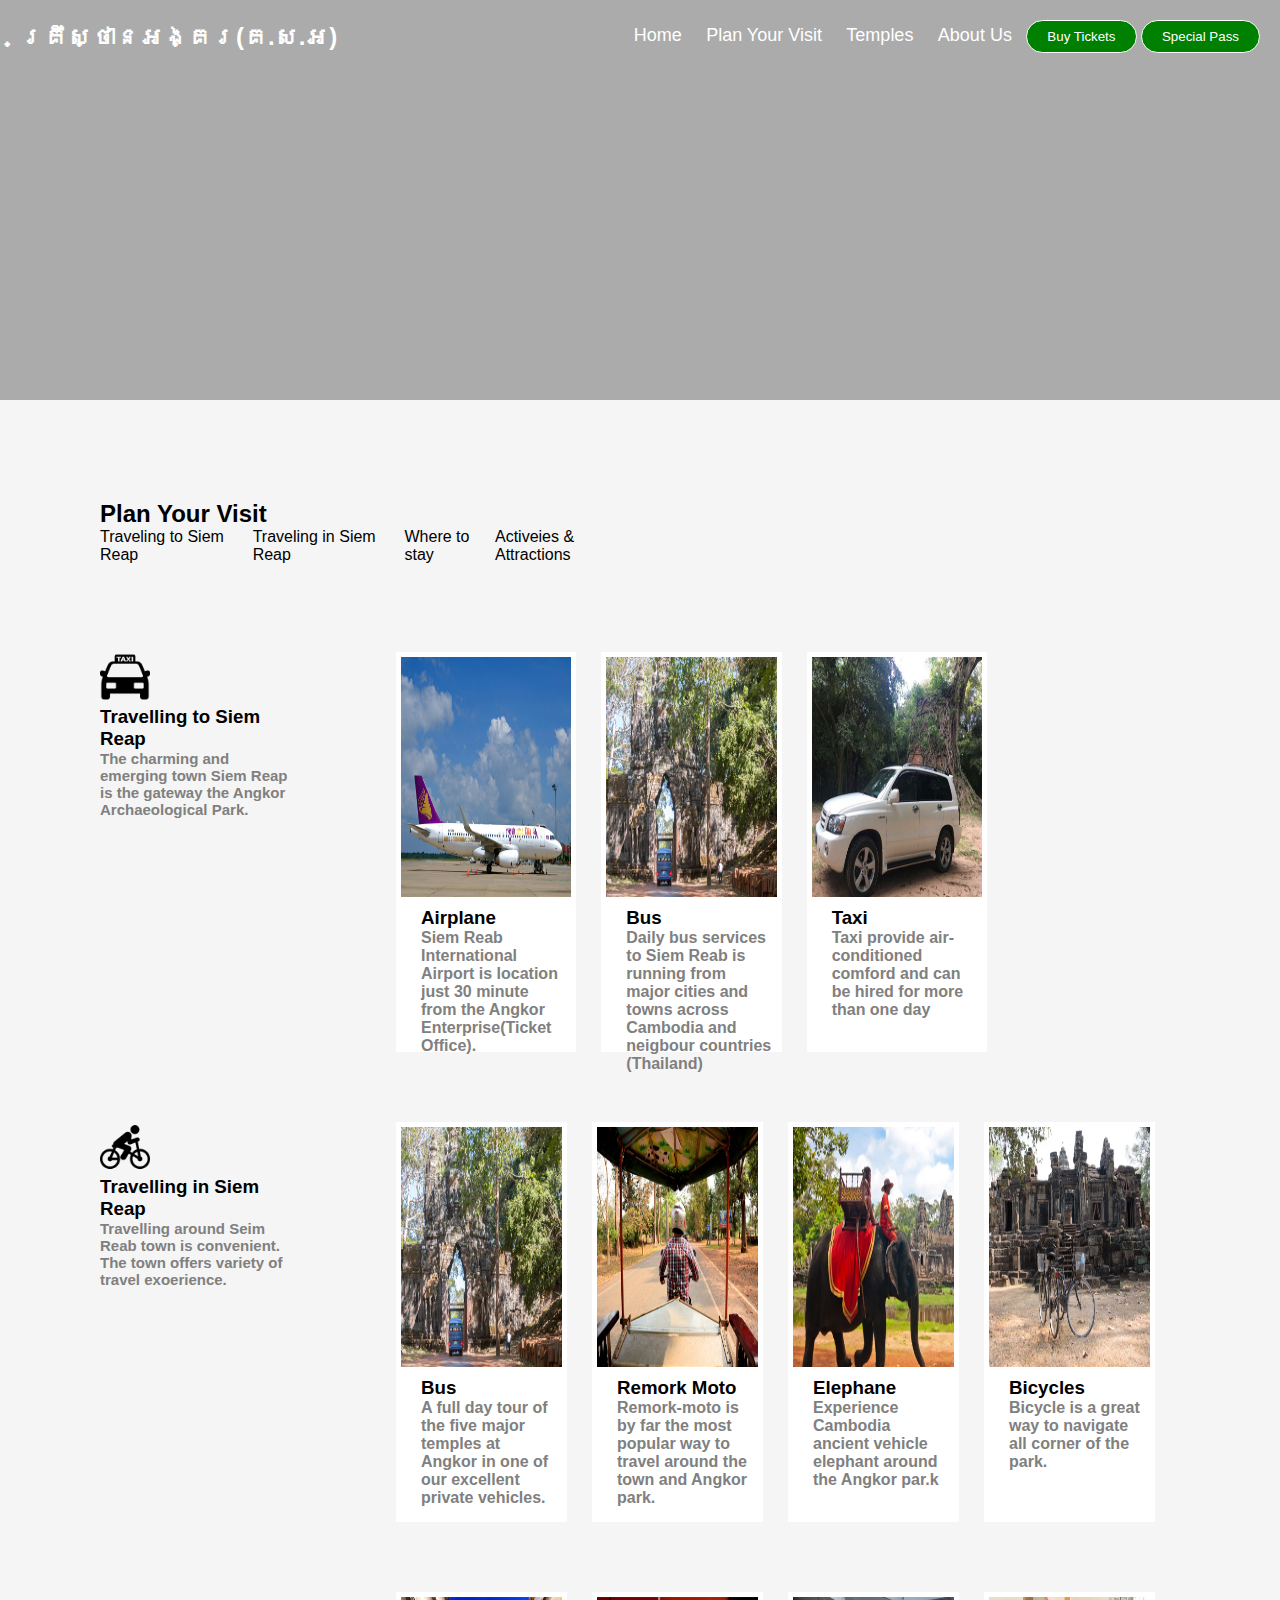
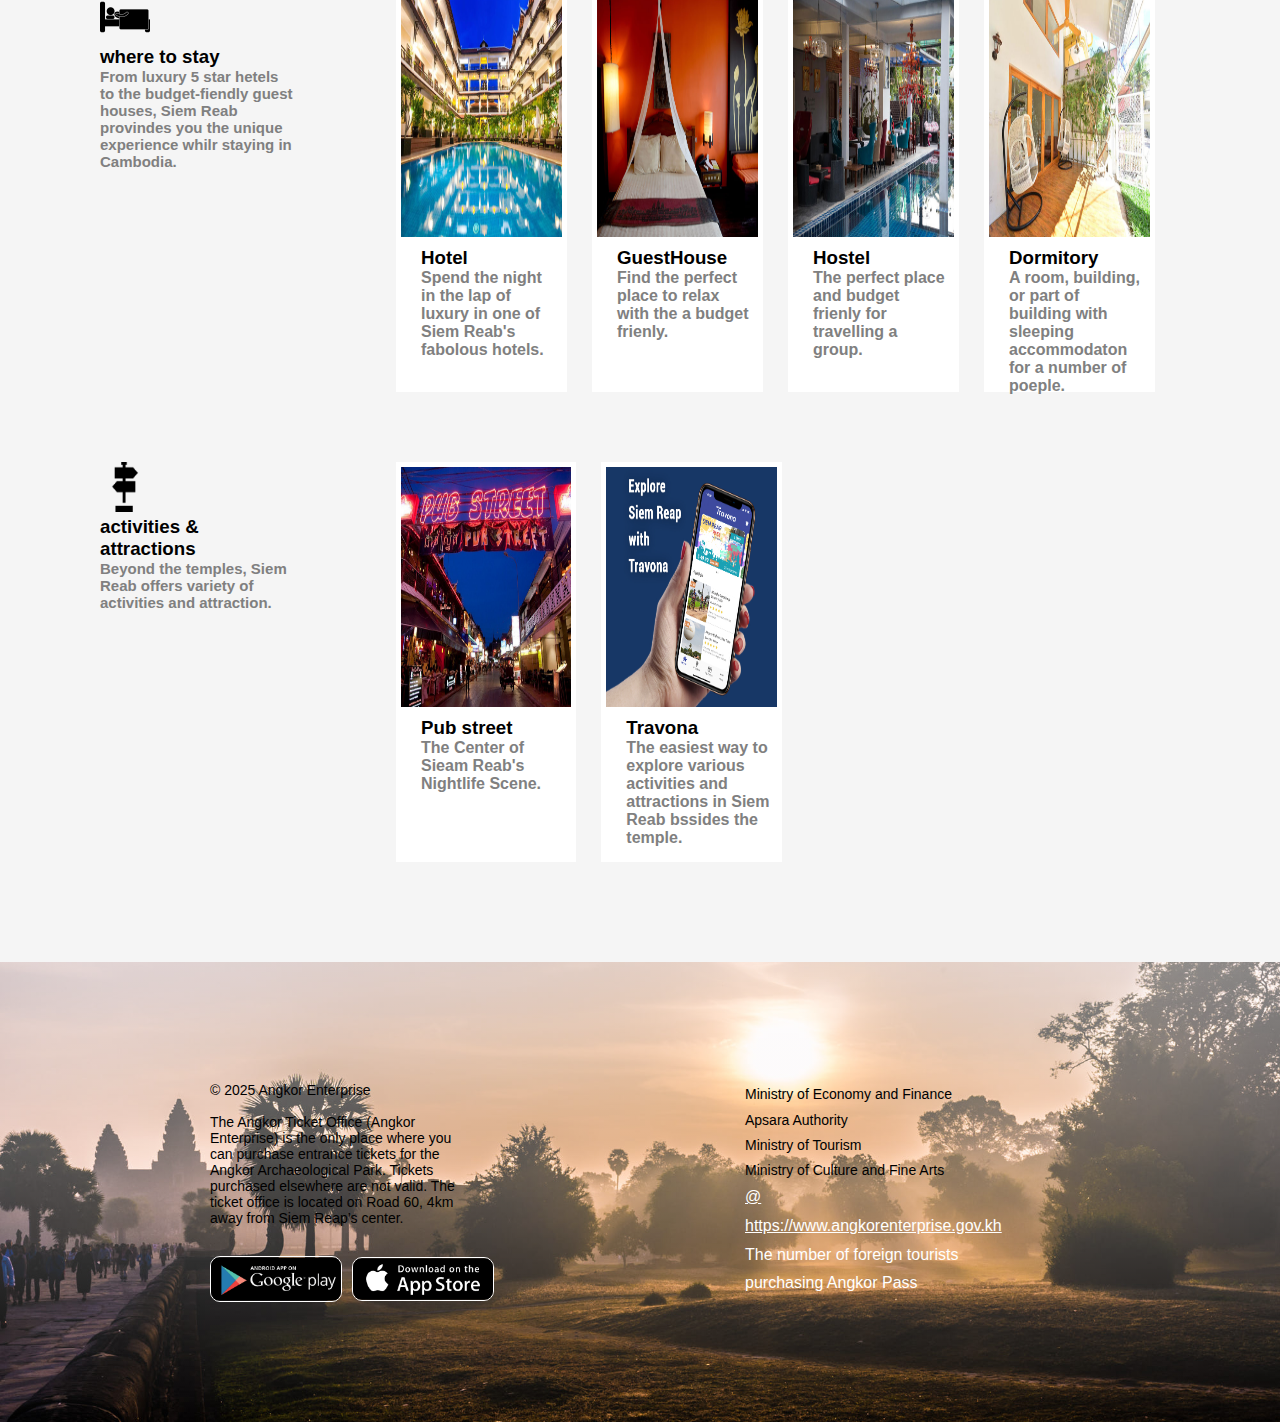
<file: plan.html>
<!DOCTYPE html>
<html lang="en">
  <head>
    <meta charset="UTF-8" />
    <meta name="viewport" content="width=device-width, initial-scale=1.0" />
    <title>Plan Your Visit</title>
  </head>
  <link rel="stylesheet" href="css/plan.css" />
  <body>
    <div class="Header-img">
      <header>
        <div>
          <h1>គ្រឹស្ថានអង្គរ(គ.ស​.អ)</h1>
        </div>
        <div>
          <a href="index.html">Home</a>
          <a href="">Plan Your Visit</a>
          <a href="temple.html">Temples</a>
          <a href="aboutUs.html">About Us</a>
          <button class="btn-primry">Buy Tickets</button>
          <button class="btn-primry">Special Pass</button>
        </div>
      </header>
    </div>

    <div class="body">
      <h2>Plan Your Visit</h2>
      <div class="flex">
        <div>Traveling to Siem Reap</div>
        <div>Traveling in Siem Reap</div>
        <div>Where to stay</div>
        <div>Activeies & Attractions</div>
      </div>
      <br />
      <div class="travel">
        <div class="taxi">
          <img src="images/75780.png" alt="" />
          <h3>Travelling to Siem Reap</h3>
          <h4>
            The charming and emerging town Siem Reap is the gateway the Angkor
            Archaeological Park.
          </h4>
        </div>
        <div class="taxi2">
          <div class="plan">
            <div class="pic"><img src="images/plane.jpg" alt="" /></div>
            <div class="text">
              <h3>Airplane</h3>
              <h4>
                Siem Reab International Airport is location just 30 minute from
                the Angkor Enterprise(Ticket Office).
              </h4>
            </div>
          </div>
          <div class="plan">
            <div class="pic"><img src="images/bus blue.jpg" alt="" /></div>
            <div class="text">
              <h3>Bus</h3>
              <h4>
                Daily bus services to Siem Reab is running from major cities and
                towns across Cambodia and neigbour countries (Thailand)
              </h4>
            </div>
          </div>
          <div class="plan">
            <div class="pic"><img src="images/taxi.jpg" alt="" /></div>
            <div class="text">
              <h3>Taxi</h3>
              <h4>
                Taxi provide air-conditioned comford and can be hired for more
                than one day
              </h4>
            </div>
          </div>
        </div>
      </div>
      <div class="travel">
        <div class="taxi">
          <img src="images/71422.png" alt="" />
          <h3>Travelling in Siem Reap</h3>
          <h4>
            Travelling around Seim Reab town is convenient. The town offers
            variety of travel exoerience.
          </h4>
        </div>
        <div class="taxi2">
          <div class="plan">
            <div class="pic"><img src="images/bus blue.jpg" alt="" /></div>
            <div class="text">
              <h3>Bus</h3>
              <h4>
                A full day tour of the five major temples at Angkor in one of
                our excellent private vehicles.
              </h4>
            </div>
          </div>
          <div class="plan">
            <div class="pic"><img src="images/moto.jpg" alt="" /></div>
            <div class="text">
              <h3>Remork Moto</h3>
              <h4>
                Remork-moto is by far the most popular way to travel around the
                town and Angkor park.
              </h4>
            </div>
          </div>
          <div class="plan">
            <div class="pic"><img src="images/elephan.jpg" alt="" /></div>
            <div class="text">
              <h3>Elephane</h3>
              <h4>
                Experience Cambodia ancient vehicle elephant around the Angkor
                par.k
              </h4>
            </div>
          </div>
          <div class="plan">
            <div class="pic"><img src="images/bicyles.jpg" alt="" /></div>
            <div class="text">
              <h3>Bicycles</h3>
              <h4>
                Bicycle is a great way to navigate all corner of the park.
              </h4>
            </div>
          </div>
        </div>
      </div>
      <div class="travel">
        <div class="taxi">
          <img src="images/639354-200.png" alt="" />
          <h3>where to stay</h3>
          <h4>
            From luxury 5 star hetels to the budget-fiendly guest houses, Siem
            Reab provindes you the unique experience whilr staying in Cambodia.
          </h4>
        </div>
        <div class="taxi2">
          <div class="plan">
            <div class="pic"><img src="images/hotel.jpg" alt="" /></div>
            <div class="text">
              <h3>Hotel</h3>
              <h4>
                Spend the night in the lap of luxury in one of Siem Reab's
                fabolous hotels.
              </h4>
            </div>
          </div>
          <div class="plan">
            <div class="pic"><img src="images/guest house.jpg" alt="" /></div>
            <div class="text">
              <h3>GuestHouse</h3>
              <h4>
                Find the perfect place to relax with the a budget frienly.
              </h4>
            </div>
          </div>
          <div class="plan">
            <div class="pic"><img src="images/hostel.jpg" alt="" /></div>
            <div class="text">
              <h3>Hostel</h3>
              <h4>
                The perfect place and budget frienly for travelling a group.
              </h4>
            </div>
          </div>
          <div class="plan">
            <div class="pic"><img src="images/dormitory.jpg" alt="" /></div>
            <div class="text">
              <h3>Dormitory</h3>
              <h4>
                A room, building, or part of building with sleeping accommodaton
                for a number of poeple.
              </h4>
            </div>
          </div>
        </div>
      </div>
      <div class="travel">
        <div class="taxi">
          <img src="images/1039526.png" alt="" />
          <h3>activities & attractions</h3>
          <h4>
            Beyond the temples, Siem Reab offers variety of activities and
            attraction.
          </h4>
        </div>
        <div class="taxi2">
          <div class="plan">
            <div class="pic"><img src="images/pub street.jpg" alt="" /></div>
            <div class="text">
              <h3>Pub street</h3>
              <h4>The Center of Sieam Reab's Nightlife Scene.</h4>
            </div>
          </div>
          <div class="plan">
            <div class="pic"><img src="images/travona.jpg" alt="" /></div>
            <div class="text">
              <h3>Travona</h3>
              <h4>
                The easiest way to explore various activities and attractions in
                Siem Reab bssides the temple.
              </h4>
            </div>
          </div>
        </div>
      </div>
    </div>
    <footer>
        <div class="foster-grid">
          <div class="foster-R">
            <p>© 2025 Angkor Enterprise</p>
            <br />
            <p>
              The Angkor Ticket Office (Angkor Enterprise) is the only place where
              you can purchase entrance tickets for the Angkor Archaeological
              Park. Tickets purchased elsewhere are not valid. The ticket office
              is located on Road 60, 4km away from Siem Reap’s center.
            </p>
            <div class="store">
              <img src="images/google-play-v2.png" alt="" />
              <img class="img-2" src="images/app-store.png" alt="" />
            </div>
          </div>
          <div class="foster-L">
            <p>
              Ministry of Economy and Finance <br>
              Apsara Authority <br>
              Ministry of Tourism <br>
              Ministry of Culture and Fine Arts <br>
            </p>

            <a href="https://www.angkorenterprise.gov.kh" class="big-p">@ https://www.angkorenterprise.gov.kh</a>
              
            <p class="big-p">The number of foreign tourists purchasing Angkor Pass</p>
          </div>
        </div>
    </footer>
  </body>
</html>
</file>
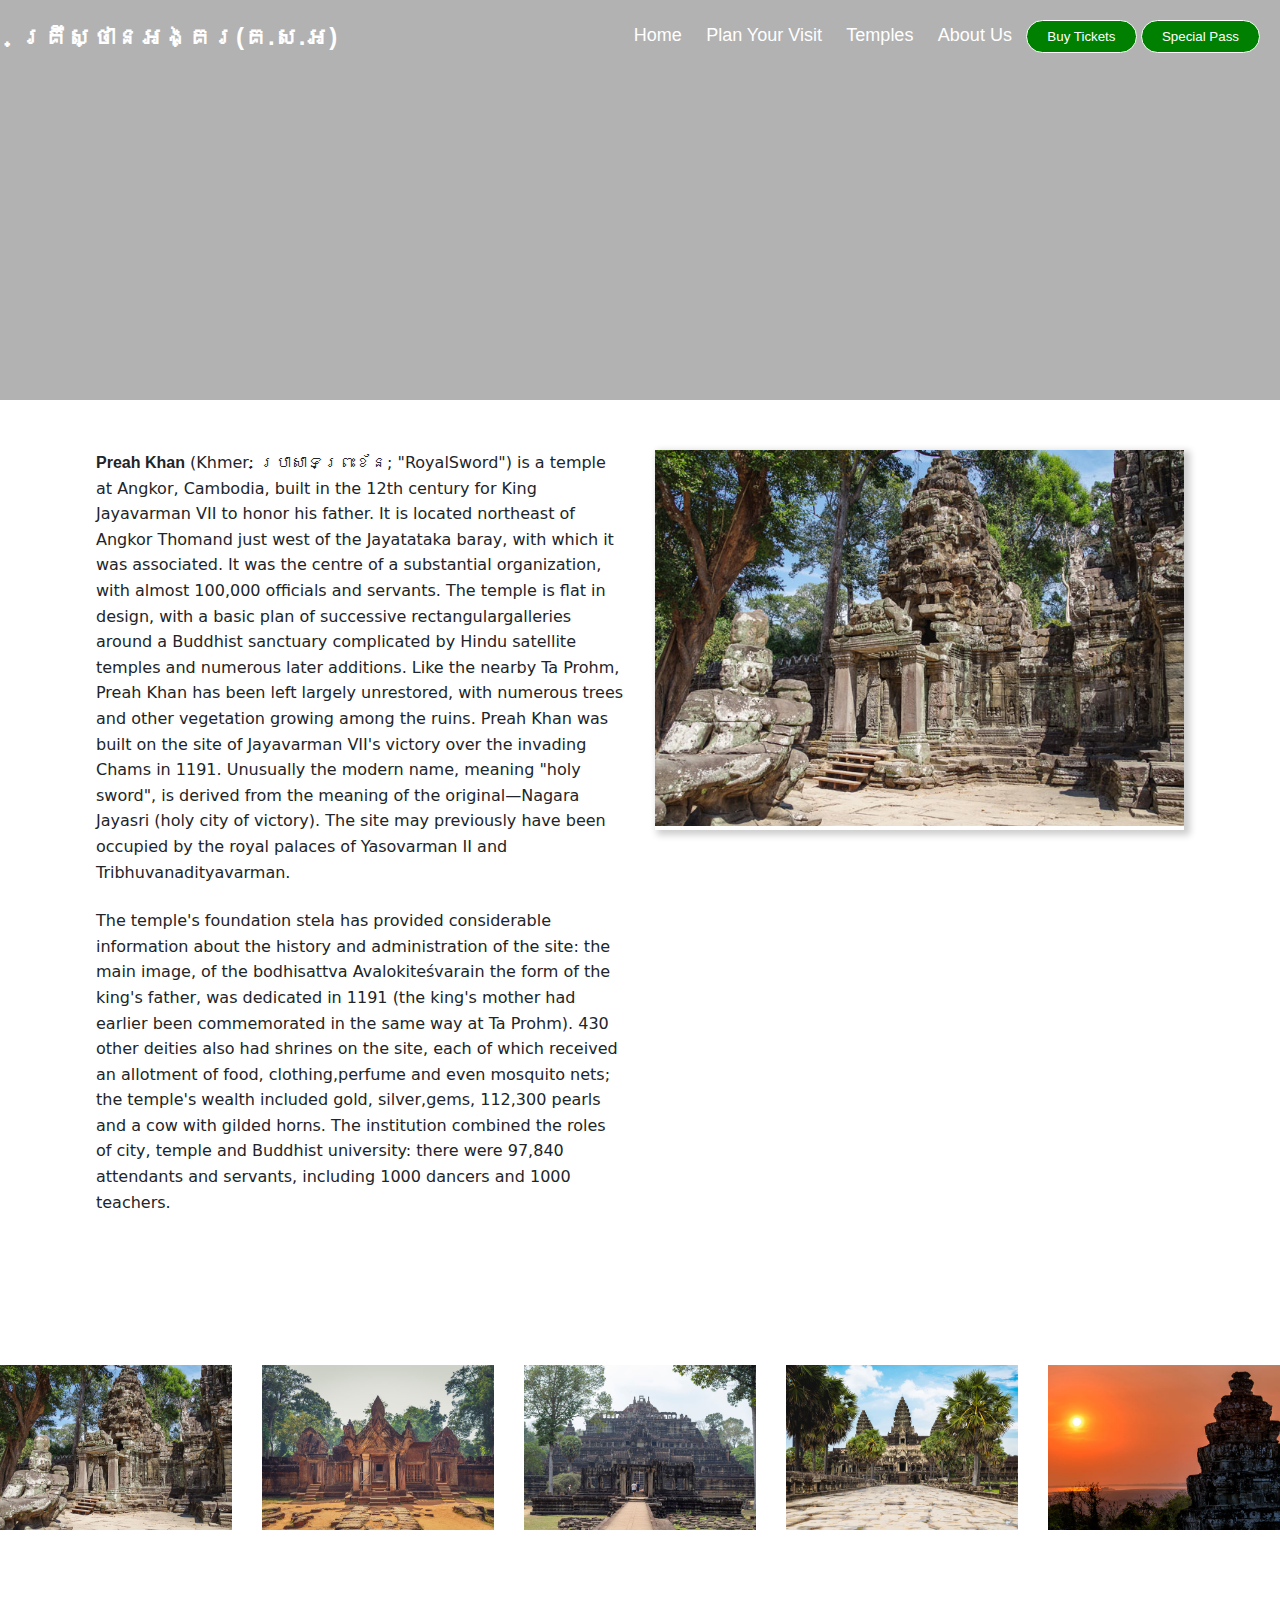
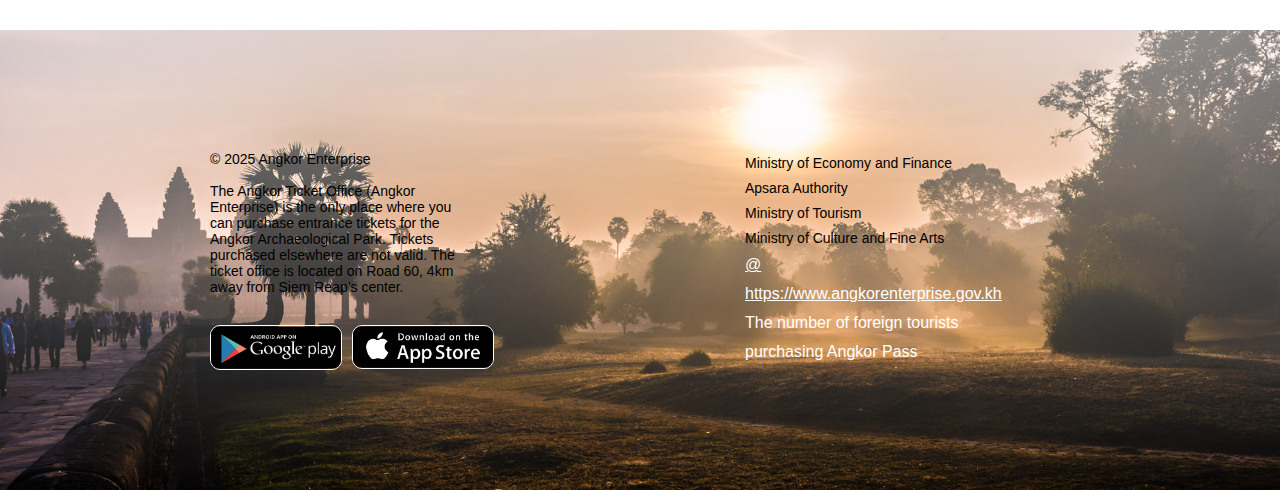
<file: preahKhan.html>
<!DOCTYPE html>
<html lang="en">
  <head>
    <meta charset="UTF-8" />
    <meta name="viewport" content="width=device-width, initial-scale=1.0" />
    <title>Document</title>
    <link rel="stylesheet" href="css/angkor.css" />
  </head>
  <body>
    <div class="Header-img">
      <header>
        <div>
          <h1>គ្រឹស្ថានអង្គរ(គ.ស​.អ)</h1>
        </div>
        <div>
          <a href="index.html">Home</a>
          <a href="plan.html">Plan Your Visit</a>
          <a href="temple.html">Temples</a>
          <a href="aboutUs.html">About Us</a>
          <button class="btn-primry">Buy Tickets</button>
          <button class="btn-primry">Special Pass</button>
        </div>
      </header>
    </div>

    <main>
      <div class="item-Left">
        <p>
          <b>Preah Khan</b> (Khmer: ប្រាសាទព្រះខ័ន; "RoyalSword") is a temple at
          Angkor, Cambodia, built in the 12th century for King Jayavarman VII to
          honor his father. It is located northeast of Angkor Thomand just west
          of the Jayatataka baray, with which it was associated. It was the
          centre of a substantial organization, with almost 100,000 officials
          and servants. The temple is flat in design, with a basic plan of
          successive rectangulargalleries around a Buddhist sanctuary
          complicated by Hindu satellite temples and numerous later additions.
          Like the nearby Ta Prohm, Preah Khan has been left largely unrestored,
          with numerous trees and other vegetation growing among the ruins.
          Preah Khan was built on the site of Jayavarman VII's victory over the
          invading Chams in 1191. Unusually the modern name, meaning "holy
          sword", is derived from the meaning of the original—Nagara Jayasri
          (holy city of victory). The site may previously have been occupied by
          the royal palaces of Yasovarman II and Tribhuvanadityavarman.
        </p>
        <br />

        <p>
          The temple's foundation stela has provided considerable information
          about the history and administration of the site: the main image, of
          the bodhisattva Avalokiteśvarain the form of the king's father, was
          dedicated in 1191 (the king's mother had earlier been commemorated in
          the same way at Ta Prohm). 430 other deities also had shrines on the
          site, each of which received an allotment of food, clothing,perfume
          and even mosquito nets; the temple's wealth included gold,
          silver,gems, 112,300 pearls and a cow with gilded horns. The
          institution combined the roles of city, temple and Buddhist
          university: there were 97,840 attendants and servants, including 1000
          dancers and 1000 teachers.
        </p>
      </div>
      <div class="item_Right">
        <img src="images/img-1.jpg" alt="" />
      </div>
    </main>

    <div class="image-hide">
      <div class="image-container">
        <img src="images/img-1.jpg" alt="" />
        <div class="overlay-text">
          <h1>Prasat Presas Khan</h1>
          <p>
            Lorem ipsum dolor sit amet, consectetur adipisicing elit. Quaerat
            placeat ipsa facilis minus nostrum cupiditate quibusdam vitae
            doloribus, suscipit velit? Impedit temporibus fugit ipsum, ratione
            vitae hic nesciunt facere eveniet.
          </p>
        </div>
      </div>
      <div class="image-container">
        <img src="images/img-2.jpg" alt="" />
        <div class="overlay-text">
          <h1>Prasat Presas Khan</h1>
          <p>
            Lorem ipsum dolor sit amet, consectetur adipisicing elit. Quaerat
            placeat ipsa facilis minus nostrum cupiditate quibusdam vitae
            doloribus, suscipit velit? Impedit temporibus fugit ipsum, ratione
            vitae hic nesciunt facere eveniet.
          </p>
        </div>
      </div>
      <div class="image-container">
        <img src="images/img-3.jpg" alt="" />
        <div class="overlay-text">
          <h1>Prasat Presas Khan</h1>
          <p>
            Lorem ipsum dolor sit amet, consectetur adipisicing elit. Quaerat
            placeat ipsa facilis minus nostrum cupiditate quibusdam vitae
            doloribus, suscipit velit? Impedit temporibus fugit ipsum, ratione
            vitae hic nesciunt facere eveniet.
          </p>
        </div>
      </div>
      <div class="image-container">
        <img src="images/img-4.jpg" alt="" />
        <div class="overlay-text">
          <h1>Prasat Presas Khan</h1>
          <p>
            Lorem ipsum dolor sit amet, consectetur adipisicing elit. Quaerat
            placeat ipsa facilis minus nostrum cupiditate quibusdam vitae
            doloribus, suscipit velit? Impedit temporibus fugit ipsum, ratione
            vitae hic nesciunt facere eveniet.
          </p>
        </div>
      </div>
      <div class="image-container">
        <img src="images/img-5.jpg" alt="" />
        <div class="overlay-text">
          <h1>Prasat Presas Khan</h1>
          <p>
            Lorem ipsum dolor sit amet, consectetur adipisicing elit. Quaerat
            placeat ipsa facilis minus nostrum cupiditate quibusdam vitae
            doloribus, suscipit velit? Impedit temporibus fugit ipsum, ratione
            vitae hic nesciunt facere eveniet.
          </p>
        </div>
      </div>
    </div>

    <footer>
      <div class="foster-grid">
        <div class="foster-R">
          <p>© 2025 Angkor Enterprise</p>
          <br />
          <p>
            The Angkor Ticket Office (Angkor Enterprise) is the only place where
            you can purchase entrance tickets for the Angkor Archaeological
            Park. Tickets purchased elsewhere are not valid. The ticket office
            is located on Road 60, 4km away from Siem Reap’s center.
          </p>
          <div class="store">
            <img src="images/google-play-v2.png" alt="" />
            <img class="img-2" src="images/app-store.png" alt="" />
          </div>
        </div>
        <div class="foster-L">
          <p>
            Ministry of Economy and Finance <br />
            Apsara Authority <br />
            Ministry of Tourism <br />
            Ministry of Culture and Fine Arts <br />
          </p>

          <a href="https://www.angkorenterprise.gov.kh" class="big-p">@ https://www.angkorenterprise.gov.kh</a>
          
          <p class="big-p">
            The number of foreign tourists purchasing Angkor Pass
          </p>
        </div>
      </div>
    </footer>
  </body>
</html>
</file>
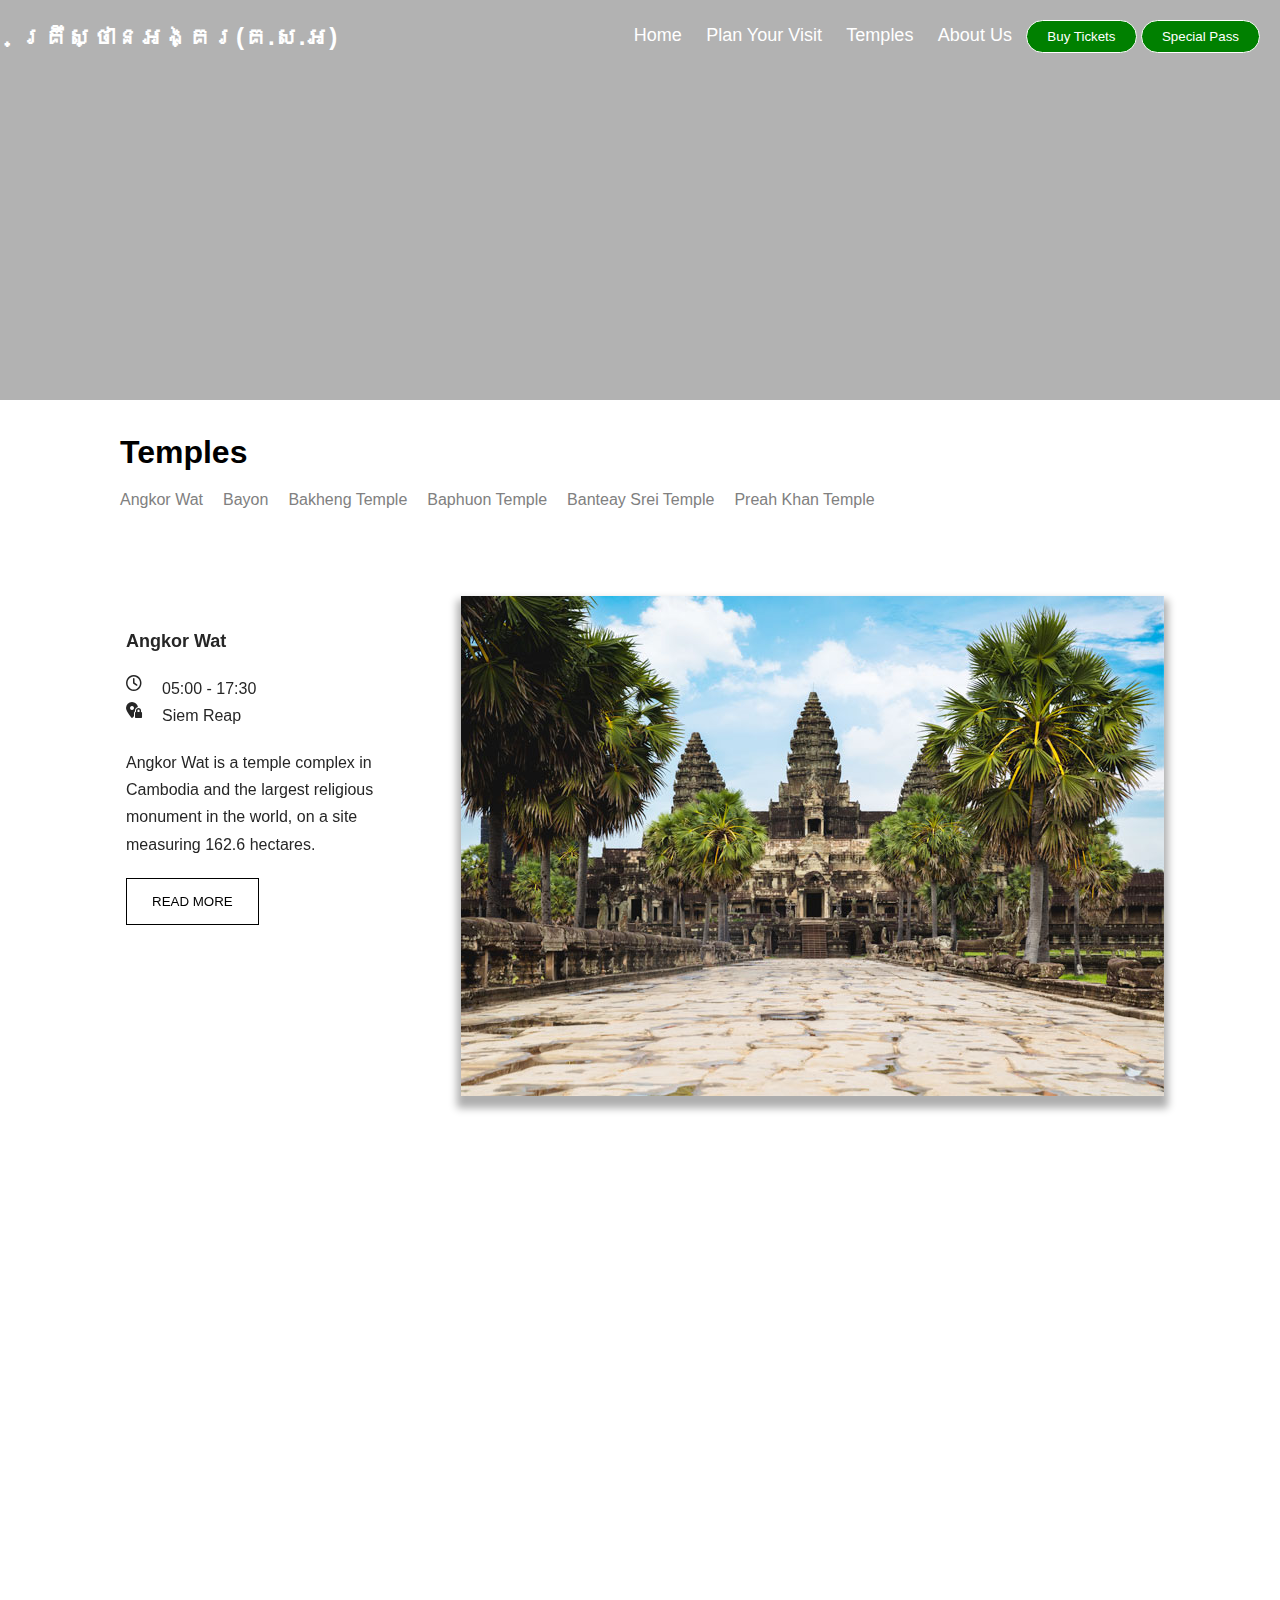
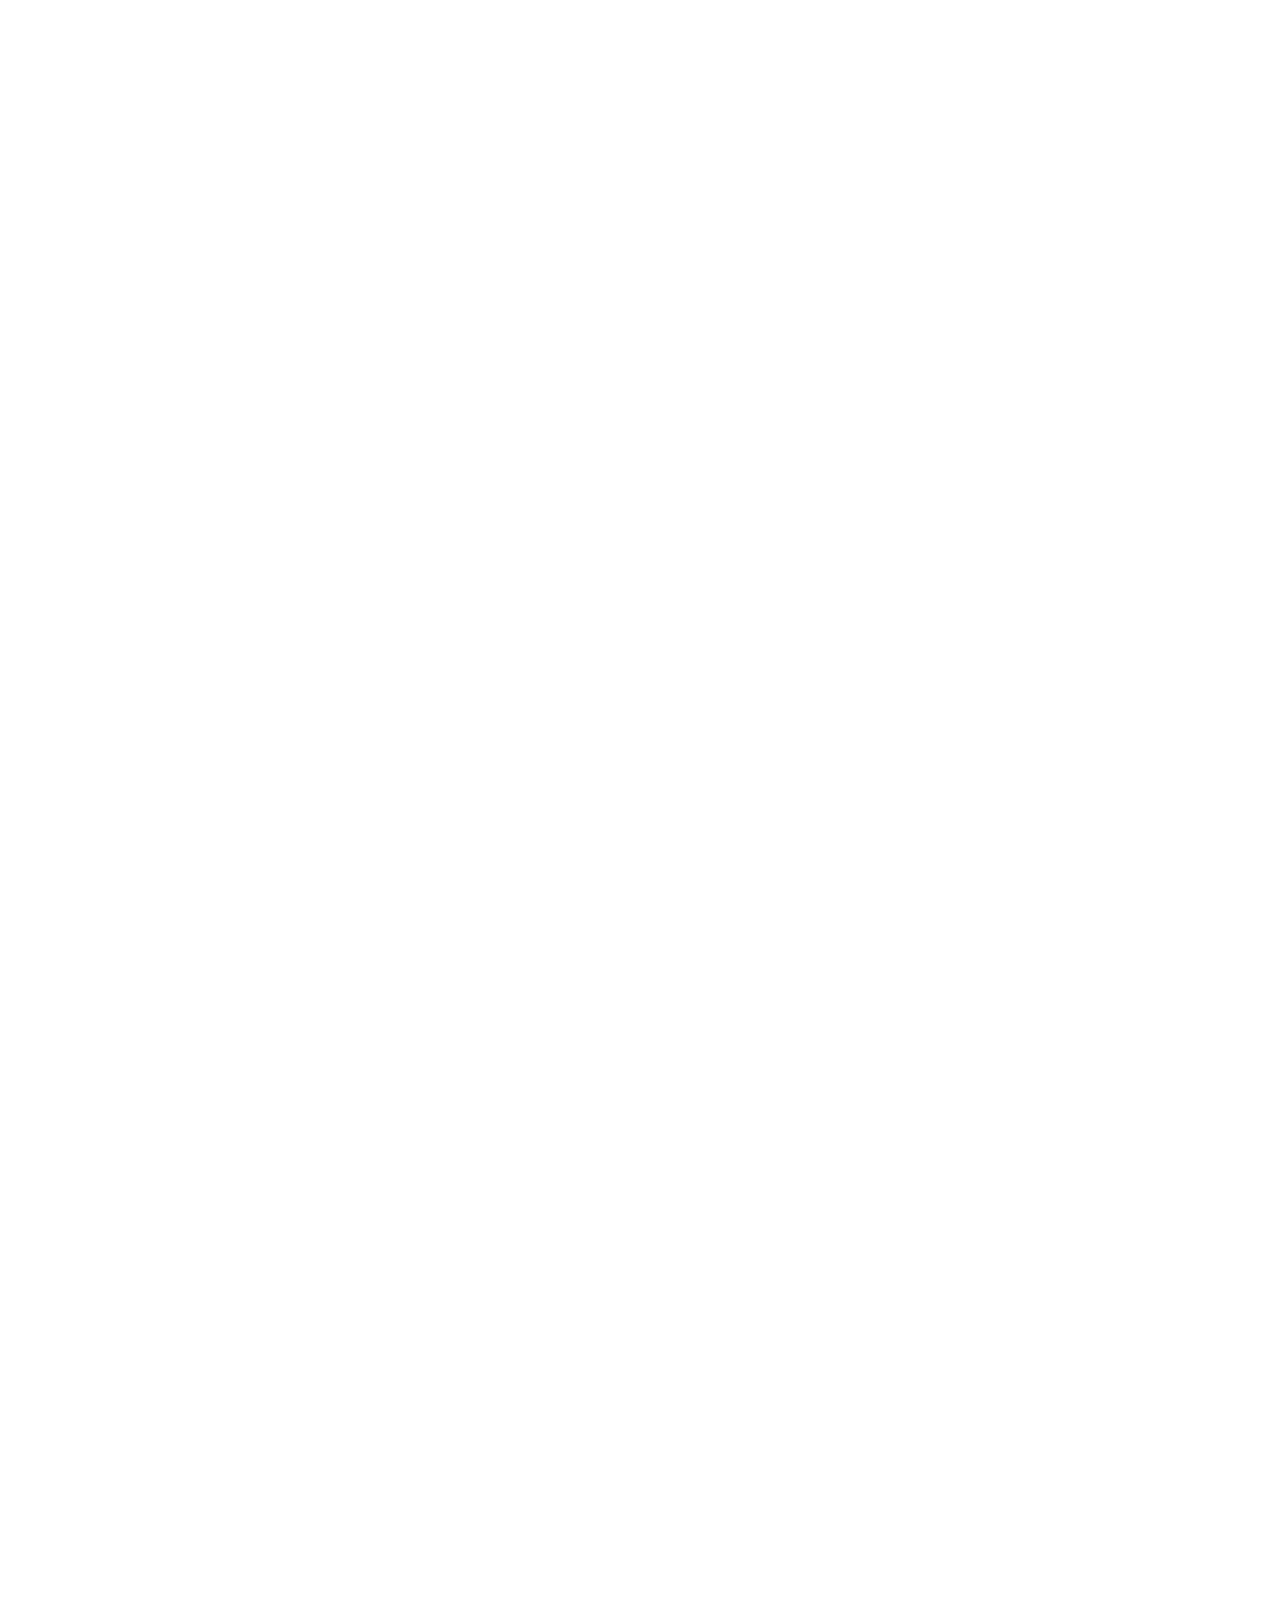
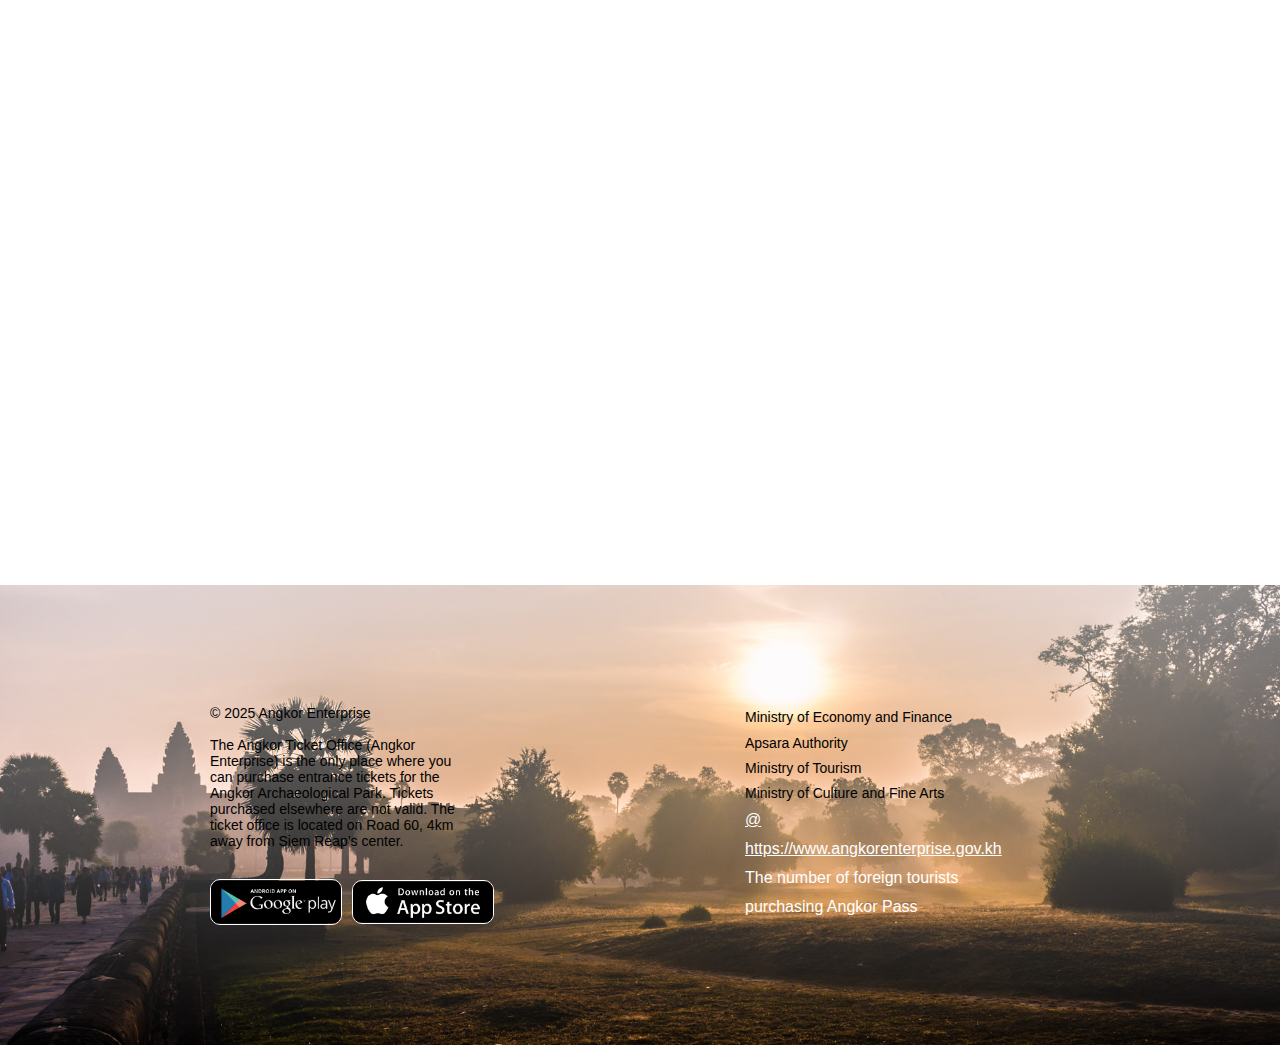
<file: temple.html>
<!DOCTYPE html>
<html lang="en">
  <head>
    <meta charset="UTF-8" />
    <meta name="viewport" content="width=device-width, initial-scale=1.0" />
    <title>Group | 3</title>
    <link
      rel="stylesheet"
      href="https://cdnjs.cloudflare.com/ajax/libs/font-awesome/6.7.2/css/all.min.css"
      integrity="sha512-Evv84Mr4kqVGRNSgIGL/F/aIDqQb7xQ2vcrdIwxfjThSH8CSR7PBEakCr51Ck+w+/U6swU2Im1vVX0SVk9ABhg=="
      crossorigin="anonymous"
      referrerpolicy="no-referrer"
    />
    <link rel="stylesheet" href="css/temple.css" />
    <link href="https://unpkg.com/aos@2.3.1/dist/aos.css" rel="stylesheet">
    <script src="https://unpkg.com/aos@2.3.1/dist/aos.js"></script>
  </head>
  <body>
    <div class="Header-img">
      <header>
        <div>
          <h1>គ្រឹស្ថានអង្គរ(គ.ស​.អ)</h1>
        </div>
        <div>
          <a href="index.html">Home</a>
          <a href="plan.html">Plan Your Visit</a>
          <a href="temple.html">Temples</a>
          <a href="aboutUs.html">About Us</a>
          <button class="btn-primry">Buy Tickets</button>
          <button class="btn-primry">Special Pass</button>
        </div>
      </header>
    </div>

    <div class="nav-bar">
      <div class="nav-1">
        <h1>Temples</h1>
      </div>
      <div class="nav-2">
        <p>Angkor Wat</p>
        <p>Bayon</p>
        <p>Bakheng Temple</p>
        <p>Baphuon Temple</p>
        <p>Banteay Srei Temple</p>
        <p>Preah Khan Temple</p>
      </div>
    </div>

    <main>
      <div data-aos="zoom-in">
        <div class="col-1">
          <h1>Angkor Wat</h1>
          <span>
            <i class="fa-regular fa-clock"></i>
            <p>05:00 - 17:30</p>
          </span>
          <span>
            <i class="fa-solid fa-location-pin-lock"></i>
            <p>Siem Reap</p>
          </span>
          <p class="paragraph">
            Angkor Wat is a temple complex in Cambodia and the largest religious
            monument in the world, on a site measuring 162.6 hectares.
          </p>
          <a href="angkor.html"><button>READ MORE</button></a>
        </div>
        <div class="col-2">
          <img src="images/img-4.jpg" alt="" />
        </div>
      </div>

      <div data-aos="zoom-in">
        <div class="col-2">
          <img src="images/img-6.jpg" alt="" />
        </div>
        <div class="col-1">
          <h1>Bayon</h1>
          <span>
            <i class="fa-regular fa-clock"></i>
            <p>07:30 - 17:30</p>
          </span>
          <span>
            <i class="fa-solid fa-location-pin-lock"></i>
            <p>Siem Reap, Cambodia</p>
          </span>
          <p class="paragraph">
            The Bayon is a well-known and richly decorated Khmer temple at
            Angkor in Cambodia. Built in the late 12th or early 13th century as
            the official state temple of the Mahayana Buddhist King Jayavarman
            VII, ...
          </p>
          <a href="bayon.html"><button>READ MORE</button></a>
        </div>
      </div>

      <div data-aos="zoom-in">
        <div class="col-1">
          <h1>Bakheng Temple</h1>
          <span>
            <i class="fa-regular fa-clock"></i>
            <p>05:00 - 19:00</p>
          </span>
          <span>
            <i class="fa-solid fa-location-pin-lock"></i>
            <p>Siem Reap, Cambodia</p>
          </span>
          <p class="paragraph">
            Phnom Bakheng at Angkor, Cambodia, is a Hindu and Buddhist temple in
            the form of a temple mountain. Dedicated to Shiva, it was built at
            the end of the 9th century, during the reign of King Yasovarman.
            Phnom Bakheng at Angkor, Cambodia, is a Hindu and Buddhist temple in
            the form of a temple mountain. Dedicated to Shiva, it was built at
            the end of the 9th century, during the reign of King Yasovarman.
          </p>
          <a href="bakheng.html"><button>READ MORE</button></a>
        </div>
        <div class="col-2">
          <img src="images/img-5.jpg" alt="" />
        </div>
      </div>

      <div data-aos="zoom-in">
        <div class="col-2">
          <img src="images/img-3.jpg" alt="" />
        </div>
        <div class="col-1">
          <h1>Baphuon Temple</h1>
          <span>
            <i class="fa-regular fa-clock"></i>
            <p>05:00 - 17:30</p>
          </span>
          <span>
            <i class="fa-solid fa-location-pin-lock"></i>
            <p>Road 4, Siem Reap</p>
          </span>
          <p class="paragraph">
            The Baphuon is a temple at Angkor, Cambodia. It is located in Angkor
            Thom, northwest of the Bayon. Built in the mid-11th century, it is a
            three-tiered temple mountain built as the state temple of
            Udayadityavarman II dedicated to the Hindu God Shiva.
          </p>
          <a href="baphuon.html"><button>READ MORE</button></a>
        </div>
      </div>

      <div data-aos="zoom-in">
        <div class="col-1">
          <h1>Banteay Srei Temple</h1>
          <span>
            <i class="fa-regular fa-clock"></i>
            <p>05:00 - 19:00</p>
          </span>
          <span>
            <i class="fa-solid fa-location-pin-lock"></i>
            <p>Road 4, Siem Reap</p>
          </span>
          <p class="paragraph">
            Banteay Srei or Banteay Srey is a 10th-century Cambodian temple
            dedicated to the Hindu god Shiva. Located in the area of Angkor, it
            lies near the hill of Phnom Dei, 25 km north-east of the main group
            ...
          </p>
          <a href="bonteaySrei.html"><button>READ MORE</button></a>
        </div>
        <div class="col-2">
          <img src="images/img-2.jpg" alt="" />
        </div>
      </div>

      <div data-aos="zoom-in">
        <div class="col-2">
          <img src="images/img-1.jpg" alt="" />
        </div>
        <div class="col-1">
          <h1>Preah Khan Temple</h1>
          <span>
            <i class="fa-regular fa-clock"></i>
            <p>05:00 - 17:30</p>
          </span>
          <span>
            <i class="fa-solid fa-location-pin-lock"></i>
            <p>Road 4, Siem Reap</p>
          </span>
          <p class="paragraph">
            Preah Khan is a temple at Angkor, Cambodia, built in the 12th
            century for King Jayavarman VII to honor his father. It is located
            northeast of Angkor Thom and just west of the Jayatataka baray, with
            which it was associated.
          </p>
          <a href="preahKhan.html"><button>READ MORE</button></a>
        </div>
      </div>
    </main>

    <footer>
        <div class="foster-grid">
          <div class="foster-R">
            <p>© 2025 Angkor Enterprise</p>
            <br />
            <p>
              The Angkor Ticket Office (Angkor Enterprise) is the only place where
              you can purchase entrance tickets for the Angkor Archaeological
              Park. Tickets purchased elsewhere are not valid. The ticket office
              is located on Road 60, 4km away from Siem Reap’s center.
            </p>
            <div class="store">
              <img src="images/google-play-v2.png" alt="" />
              <img class="img-2" src="images/app-store.png" alt="" />
            </div>
          </div>
          <div class="foster-L">
            <p>
              Ministry of Economy and Finance <br>
              Apsara Authority <br>
              Ministry of Tourism <br>
              Ministry of Culture and Fine Arts <br>
            </p>

            <a href="https://www.angkorenterprise.gov.kh" class="big-p">@ https://www.angkorenterprise.gov.kh</a>
              
            <p class="big-p">The number of foreign tourists purchasing Angkor Pass</p>
          </div>
        </div>
      </footer>
      <script>
        AOS.init();
      </script>
  </body>
</html>
</file>
<file: css/style.css>
* {
    padding: 0;
    margin: 0;
    font-family: Arial, Helvetica, sans-serif;
}

.Header-img {
    background-image: url("https://www.angkorenterprise.gov.kh/upload/images/1548470010060.jpg");
    background-size: cover;
    background-position: center;
    background-repeat: no-repeat;
    width: 100%;
    height: 400px;
}

.Header-img::before {
    content: '';
    position: absolute;
    top: 0;
    left: 0;
    width: 100%;
    height: 400px;
    background-color: rgba(0, 0, 0, 0.3);
    z-index: 1;
}

header {
    display: flex;
    justify-content: space-between;
    align-items: center;
    padding: 15px;
    position: relative;
    z-index: 2;
    color: white;
    text-align: center;
    padding: 20px;
}

header h1 {
    color: white;
    font-size: 24px;
    font-weight: 900;
}

header a {
    color: white;
    padding: 7px 10px;
    text-decoration: none;
    font-size: 18px;
}

header a:hover {
    border-bottom: 2px solid white;
    border-radius: 14px;
    transition: all 0.1s;
}

.btn-primry {
    border-radius: 20px;
    padding: 8px 20px;
    border: 1px solid white;
    background-color: green;
    color: white;
}

.main-1 {
    background: #fff1d466;

}


.text-header {
    padding: 20px;
    font-size: 27px;
    text-align: center;
    position: relative;
    animation: object-1 1s;
    animation-fill-mode: forwards;
    animation-timing-function: ease;
}

@keyframes object-1 {
    from {
        right: 100%;
    }

    to {
        right: 0%;
    }
}

.gray-text {
    color: gray;
    font-size: 15px;
    text-align: center;
    line-height: 1.8;
    position: relative;
    animation: object-2 1s;
    animation-fill-mode: forwards;
    animation-timing-function: ease;
}

@keyframes object-2 {
    from {
        left: 100%;
    }

    to {
        left: 0%;
    }
}

.store {
    display: flex;
    justify-content: center;
    align-items: center;
    gap: 20px;
    padding: 40px;
}

.store img:hover {
    transform: scale(1.05);
    transition: all 1s;
}

.data div {
    padding: 17px;
    display: flex;
    justify-content: center;
    align-items: center;
    gap: 20px;
    margin-bottom: 40px;
}

.detail:hover {
    color: goldenrod;
    transition: all 0.5s;
}

.detail {
    padding: 10px;
    box-shadow: 0px 7px 7px 7px rgb(231, 230, 230);
    display: flex;
    justify-content: center;
    align-items: center;
}

span i {
    font-size: 35px;
}

.main-1 {
    text-align: center;
    background-color: #fff1d466;
    padding: 20px;
    border-radius: 10px;
    box-shadow: 0 0 10px rgba(0, 0, 0, 0.1);
}

.text-header {
    font-size: 2em;
    margin-bottom: 20px;
}

.container {
    display: flex;
    flex-direction: column;
    align-items: center;
    padding: 20px;
}



h1 {
    color: #000;
    margin-bottom: 20px;
}

.main-2 {
    display: flex;
    justify-content: center;
    align-items: center;
    /* background: #fff1d466; */
}

.dataOfMain {
    /* background-color: pink; */
    width: 50%;
    height: 300px;
    display: flex;
    justify-content: center;
    align-items: center;
    gap: 30px;
}

.dataOfMain img {
    width: 130px;
    padding: 40px;
    margin-left: 30px;
}

.apsaraImage-1 {
    /* background-color: pink; */
    width: 50%;
    height: 460px;
    margin-left: 60px;
    /* margin-bottom: 40px; */
}

.apsaraImage-1 img {
    width: 330px;
    margin-left: 100px;
}

.main-3 {
    display: flex;
    justify-content: center;
    align-items: center;
}

.apsaraImage-2 {
    /* background-color: pink; */
    width: 50%;
}

.apsaraImage-2 img {
    width: 500px;
    margin-left: 170px;
}

.dataOfMain-3 {
    max-width: 40%;
    width: 50%;
    display: grid;
    grid-template-columns: 1fr 1fr;
    justify-content: start;
    gap: 20px;
    padding: 20px;
    border-radius: 10px;
    margin-top: 50px;
}

.dataOfMain-3 div:hover {
    color: goldenrod;
}

.dataOfMain-3 div {
    padding: 20px;
}

.dataOfMain-3 div h1 {
    font-size: 20px;
}

.dataOfMain-3 div p {
    color: gray;
    font-size: 14px;
}

.image-hide {
    display: flex;
    justify-content: center;
    align-items: center;
    gap: 30px;
    padding: 100px 0px 100px 0px;
    background: #fff1d466;
}

.image-container {
    position: relative;
    width: 300px;
    /* height: 400px; */
}

.image-container img {
    display: block;
    width: 100%;
    height: auto;
}

.overlay-text {
    position: absolute;
    top: 0;
    left: 0;
    width: 100%;
    height: 100%;
    display: block;
    justify-content: center;
    align-items: center;
    background-color: rgba(0, 0, 0, 0.5);
    color: white;
    font-size: 10px;
    opacity: 0;
    transition: opacity 0.90s ease;
}

.overlay-text h1 {
    margin-top: 50px;
    display: block;
    justify-content: center;
    align-items: center;
    color: white;
    text-align: center;
}

.overlay-text p {
    padding: 15px;
    margin-top: 0;
    text-align: center;
}



.image-container:hover .overlay-text {
    opacity: 1;
}

footer {
    position: relative;
    display: flex;
    justify-content: center;
    align-items: center;
    padding: 30px;
    background: linear-gradient(to bottom, rgba(255, 253, 253, 0.5), rgba(255, 255, 255, 0)), url("../images/footer.jpg");
    background-size: cover;
    background-position: center;
    background-repeat: no-repeat;
    width: auto;
    height: 400px;
    overflow: hidden;
}

.foster-grid {
    display: grid;
    grid-template-columns: 1fr 1fr;
    gap: 150px;
}

.foster-R{
    margin-left: 150px;
    padding: 30px;
    width: 50%;
    font-size: 14px;
}

.store-2{
    display: flex;
    justify-content: start;
    align-items: center;
    gap: 10px;
   
}

.store-2 img{
    margin-top: 30px;
    border: 1px solid white;
    border-radius: 10px;
    width: 130px;
}

.store .img-2{
    width: 140px;
}

.foster-L{
    padding: 30px;
    width: 50%;
    line-height: 1.8;
    font-size: 14px;
}

.big-p{
    font-size: 16px;
    color: white;
}
</file>
<file: css/contact.css>
* {
    padding: 0;
    margin: 0;
    font-family: Arial, Helvetica, sans-serif;
}

.Header-img {
    background-image: url("https://www.angkorenterprise.gov.kh/upload/images/1548470010060.jpg");
    background-size: cover;
    background-position: center;
    background-repeat: no-repeat;
    width: 100%;
    height: 400px;
}

.Header-img::before {
    content: '';
    position: absolute;
    top: 0;
    left: 0;
    width: 100%;
    height: 400px;
    background-color: rgba(0, 0, 0, 0.3);
    z-index: 1;
}

header {
    display: flex;
    justify-content: space-between;
    align-items: center;
    padding: 15px;
    position: relative;
    z-index: 2;
    color: white;
    text-align: center;
    padding: 20px;
}

header h1 {
    color: white;
    font-size: 24px;
    font-weight: 900;
}

header a {
    color: white;
    padding: 7px 10px;
    text-decoration: none;
    font-size: 18px;
}

header a:hover {
    border-bottom: 2px solid white;
    border-radius: 14px;
    transition: all 0.1s;
}

.btn-primry {
    border-radius: 20px;
    padding: 8px 20px;
    border: 1px solid white;
    background-color: green;
    color: white;
}


footer {
    position: relative;
    display: flex;
    justify-content: center;
    align-items: center;
    padding: 30px;
    background: linear-gradient(to bottom, rgba(255, 253, 253, 0.5), rgba(255, 255, 255, 0)), url("../images/footer.jpg");
    background-size: cover;
    background-position: center;
    background-repeat: no-repeat;
    width: auto;
    height: 400px;
    overflow: hidden;
}

.foster-grid {
    display: grid;
    grid-template-columns: 1fr 1fr;
    gap: 150px;
}

.foster-R{
    margin-left: 150px;
    padding: 30px;
    width: 50%;
    font-size: 14px;
}

.store{
    display: flex;
    justify-content: start;
    align-items: center;
    gap: 10px;
   
}

.store img{
    margin-top: 30px;
    border: 1px solid white;
    border-radius: 10px;
    width: 130px;
}

.store .img-2{
    width: 140px;
}

.foster-L{
    padding: 30px;
    width: 50%;
    line-height: 1.8;
    font-size: 14px;
}

.big-p{
    font-size: 16px;
    color: white;
}


main{
    max-width: 80%;
    margin: auto;
    font-family: fontSemibold, -apple-system, system-ui, BlinkMacSystemFont, Segoe UI, Roboto, Helvetica Neue, Arial, sans-serif;
    color: #262626;
    padding: 50px 0px;
}

main div h1{
    font-size: 24px;
    font-weight: 700;
}

main div p {
    margin-top: 40px;
    font-size: 20px;
}

.txt {
    margin-top: 20px;
}

ul li{
    line-height: 2.5;
    font-size: 17px;
}

main div a{
    color: blue;
    text-decoration: underline;
    font-size: 20px;
}

main div a:hover{
    color: gray;
}
</file>
<file: css/angkor.css>
* {
    padding: 0;
    margin: 0;
    font-family: Arial, Helvetica, sans-serif;
}

.Header-img {
    background-image: url("https://www.angkorenterprise.gov.kh/upload/images/1548470010060.jpg");
    background-size: cover;
    background-position: center;
    background-repeat: no-repeat;
    width: 100%;
    height: 400px;
}

.Header-img::before {
    content: '';
    position: absolute;
    top: 0;
    left: 0;
    width: 100%;
    height: 400px;
    background-color: rgba(0, 0, 0, 0.3);
    z-index: 1;
}

header {
    display: flex;
    justify-content: space-between;
    align-items: center;
    padding: 15px;
    position: relative;
    z-index: 2;
    color: white;
    text-align: center;
    padding: 20px;
}

header h1 {
    color: white;
    font-size: 24px;
    font-weight: 900;
}

header a {
    color: white;
    padding: 7px 10px;
    text-decoration: none;
    font-size: 18px;
}

header a:hover {
    border-bottom: 2px solid white;
    border-radius: 14px;
    transition: all 0.1s;
}

.btn-primry {
    border-radius: 20px;
    padding: 8px 20px;
    border: 1px solid white;
    background-color: green;
    color: white;
}

main{
    max-width: 85%;
    margin: auto;
    padding: 50px 0px;
    gap: 30px;
    display: flex;
    justify-content: center;
    align-items: start;
}

.item-Left{
    width: 50%;
    font-family: Raleway, sans-serif;
    font-size: .9rem;
    font-weight: 400;
    line-height: 1.6;
    color: #212529;
    text-align: left;
}

.item-Left p{
    font-family: fontRegular, -apple-system, system-ui, BlinkMacSystemFont, Segoe UI, Roboto, Helvetica Neue, Arial, sans-serif;
    font-size: 16px;
    color: #212529;
}

.item_Right{
    width: 50%;   
    box-shadow: 4px 3px 7px 2px rgb(206, 205, 205);
}

.item_Right img{
   width: 100%;
}

.image-hide {
    display: flex;
    justify-content: center;
    align-items: center;
    gap: 30px;
    padding: 100px 0px 100px 0px;
    /* background: #fff1d466; */
}

.image-container {
    position: relative;
    width: 300px;
    /* height: 400px; */
}

.image-container img {
    display: block;
    width: 100%;
    height: auto;
}

.overlay-text {
    position: absolute;
    top: 0;
    left: 0;
    width: 100%;
    height: 100%;
    display: block;
    justify-content: center;
    align-items: center;
    background-color: rgba(0, 0, 0, 0.5);
    color: white;
    font-size: 10px;
    opacity: 0;
    transition: opacity 0.90s ease;
}

.overlay-text h1 {
    margin-top: 50px;
    display: block;
    justify-content: center;
    align-items: center;
    color: white;
    text-align: center;
}

.overlay-text p {
    padding: 15px;
    margin-top: 0;
    text-align: center;
}



.image-container:hover .overlay-text {
    opacity: 1;
}

footer {
    position: relative;
    display: flex;
    justify-content: center;
    align-items: center;
    padding: 30px;
    background: linear-gradient(to bottom, rgba(255, 253, 253, 0.5), rgba(255, 255, 255, 0)), url("../images/footer.jpg");
    background-size: cover;
    background-position: center;
    background-repeat: no-repeat;
    width: auto;
    height: 400px;
    overflow: hidden;
}

.foster-grid {
    display: grid;
    grid-template-columns: 1fr 1fr;
    gap: 150px;
}

.foster-R{
    margin-left: 150px;
    padding: 30px;
    width: 50%;
    font-size: 14px;
}

.store{
    display: flex;
    justify-content: start;
    align-items: center;
    gap: 10px;
   
}

.store img{
    margin-top: 30px;
    border: 1px solid white;
    border-radius: 10px;
    width: 130px;
}

.store .img-2{
    width: 140px;
}

.foster-L{
    padding: 30px;
    width: 50%;
    line-height: 1.8;
    font-size: 14px;
}

.big-p{
    font-size: 16px;
    color: white;
}
</file>
<file: css/plan.css>
* {
    padding: 0;
    margin: 0;
    font-family: Arial, Helvetica, sans-serif;
}
body{
    background-color: whitesmoke;
    scroll-padding-top: 1,25rem;
}
.Header-img {
    background-image: url("https://www.angkorenterprise.gov.kh/upload/images/1548470010060.jpg");
    background-size: cover;
    background-position: center;
    background-repeat: no-repeat;
    width: 100%;
    height: 400px;
}

.Header-img::before {
    content: '';
    position: absolute;
    top: 0;
    left: 0;
    width: 100%;
    height: 400px;
    background-color: rgba(0, 0, 0, 0.3);
    z-index: 1;
}

header {
    display: flex;
    justify-content: space-between;
    align-items: center;
    padding: 15px;
    position: relative;
    z-index: 2;
    color: white;
    text-align: center;
    padding: 20px;
}

header h1 {
    color: white;
    font-size: 24px;
    font-weight: 900;
}

header a {
    color: white;
    padding: 7px 10px;
    text-decoration: none;
    font-size: 18px;
}

header a:hover {
    border-bottom: 2px solid white;
    border-radius: 14px;
    transition: all 0.1s;
}

.btn-primry {
    border-radius: 20px;
    padding: 8px 20px;
    border: 1px solid white;
    background-color: green;
    color: white;
}

.body{
    margin: 100px;
}
.flex{
    display: flex;
    justify-content: space-between;
    width: 50%;
}
.travel{
    display: flex;
    width: 100%;
    height: 400px;
    margin-top: 70px;
    justify-content: space-between;
}
.taxi{
    width: 20%;
    height: 100%;
    margin-right: 100px;
}
.taxi img{
    width: 50px;
}
.taxi h4{
    color: gray;
    font-size: 15px;
}
.taxi2{
    width: 80%;
    display: flex;
}
.plan{
    background-color: white;
    width: 23%;
    height: 100%;
    margin: 0px 25px 0px 0px;
}
.pic{
    height: 60%;
    margin: 5px;
}
.pic img{
    width: 100%;
    height: 100%;
    
}
.text{
    height: 30%;
    margin: 10px;
}
.text h3:hover{
    color: gray;}
.text h3{
    
    color: black;
    padding-left: 15px;
}
.text h4{
    color: gray;
    padding-left: 15px;
}

footer {
    position: relative;
    display: flex;
    justify-content: center;
    align-items: center;
    padding: 30px;
    background: linear-gradient(to bottom, rgba(255, 253, 253, 0.5), rgba(255, 255, 255, 0)), url("../images/footer.jpg");
    background-size: cover;
    background-position: center;
    background-repeat: no-repeat;
    width: auto;
    height: 400px;
    overflow: hidden;
}

.foster-grid {
    display: grid;
    grid-template-columns: 1fr 1fr;
    gap: 150px;
}

.foster-R{
    margin-left: 150px;
    padding: 30px;
    width: 50%;
    font-size: 14px;
}

.store{
    display: flex;
    justify-content: start;
    align-items: center;
    gap: 10px;
   
}

.store img{
    margin-top: 30px;
    border: 1px solid white;
    border-radius: 10px;
    width: 130px;
}

.store .img-2{
    width: 140px;
}

.foster-L{
    padding: 30px;
    width: 50%;
    line-height: 1.8;
    font-size: 14px;
}

.big-p{
    font-size: 16px;
    color: white;
}
</file>
<file: css/temple.css>
* {
    padding: 0;
    margin: 0;
    font-family: Arial, Helvetica, sans-serif;
}

.Header-img {
    background-image: url("https://www.angkorenterprise.gov.kh/upload/images/1548470010060.jpg");
    background-size: cover;
    background-position: center;
    background-repeat: no-repeat;
    width: 100%;
    height: 400px;
}

.Header-img::before {
    content: '';
    position: absolute;
    top: 0;
    left: 0;
    width: 100%;
    height: 400px;
    background-color: rgba(0, 0, 0, 0.3);
    z-index: 1;
}

header {
    display: flex;
    justify-content: space-between;
    align-items: center;
    padding: 15px;
    position: relative;
    z-index: 2;
    color: white;
    text-align: center;
    padding: 20px;
}

header h1 {
    color: white;
    font-size: 24px;
    font-weight: 900;
}

header a {
    color: white;
    padding: 7px 10px;
    text-decoration: none;
    font-size: 18px;
}

header a:hover {
    border-bottom: 2px solid white;
    border-radius: 14px;
    transition: all 0.1s;
}

.btn-primry {
    border-radius: 20px;
    padding: 8px 20px;
    border: 1px solid white;
    background-color: green;
    color: white;
}

main {
    padding: 40px;
    max-width: 85%;
    width: auto;
    margin: auto;
}

main div {
    margin-top: 10px;
    display: grid;
    grid-template-columns: 1fr 1fr;
    gap: 20px;
    color: #262626;
}

.col-1 {
    display: block;
    justify-content: start;
    align-items: center;
    padding: 30px;
    line-height: 1.7;
    position: relative;
    animation: object-1 1s;
    animation-fill-mode: forwards;
    animation-timing-function: ease;
}

@keyframes object-1 {
    from {
        right: 100%;
    }

    to {
        right: 0%;
    }
}

.col-2 {
    position: relative;
    animation: object-2 1s;
    animation-fill-mode: forwards;
    animation-timing-function: ease;
}

@keyframes object-2 {
    from {
        left: 100%;
    }

    to {
        left: 0%;
    }
}

.col-1 span {
    display: flex;
    gap: 20px;
}

.col-1 h1 {
    margin-bottom: 18px;
    font-weight: 600;
    font-size: 18px;
}

.col-1 .paragraph {
    padding: 20px 0px;
}

.col-1 button {
    padding: 15px 25px;
    font-family: 19px;
    background-color: white;
    border: 1px solid black;
    transition: transform 0.3s ease;
}

.col-1 button:hover {
    transform: scale(1.1);
    background-color: black;
    color: white;
    transition: all 1.2s;
}

.col-2 img {
    box-shadow: 0px 8px 8px 4px rgb(174, 174, 174);
}

.nav-bar {
    padding: 20px 0px 20px 120px;
    line-height: 2;
}

.nav-bar .nav-2 {
    display: flex;
    justify-content: start;
    align-items: center;
    gap: 20px;
}

.nav-2 p {
    color: gray;
}

.nav-2 p:hover {
    color: black;
    cursor: pointer;
}

footer {
    position: relative;
    display: flex;
    justify-content: center;
    align-items: center;
    padding: 30px;
    background: linear-gradient(to bottom, rgba(255, 253, 253, 0.5), rgba(255, 255, 255, 0)), url("../images/footer.jpg");
    background-size: cover;
    background-position: center;
    background-repeat: no-repeat;
    width: auto;
    height: 400px;
    overflow: hidden;
}

.foster-grid {
    display: grid;
    grid-template-columns: 1fr 1fr;
    gap: 150px;
}

.foster-R{
    margin-left: 150px;
    padding: 30px;
    width: 50%;
    font-size: 14px;
}

.store{
    display: flex;
    justify-content: start;
    align-items: center;
    gap: 10px;
   
}

.store img{
    margin-top: 30px;
    border: 1px solid white;
    border-radius: 10px;
    width: 130px;
}

.store .img-2{
    width: 140px;
}

.foster-L{
    padding: 30px;
    width: 50%;
    line-height: 1.8;
    font-size: 14px;
}

.big-p{
    font-size: 16px;
    color: white;
}
</file>
